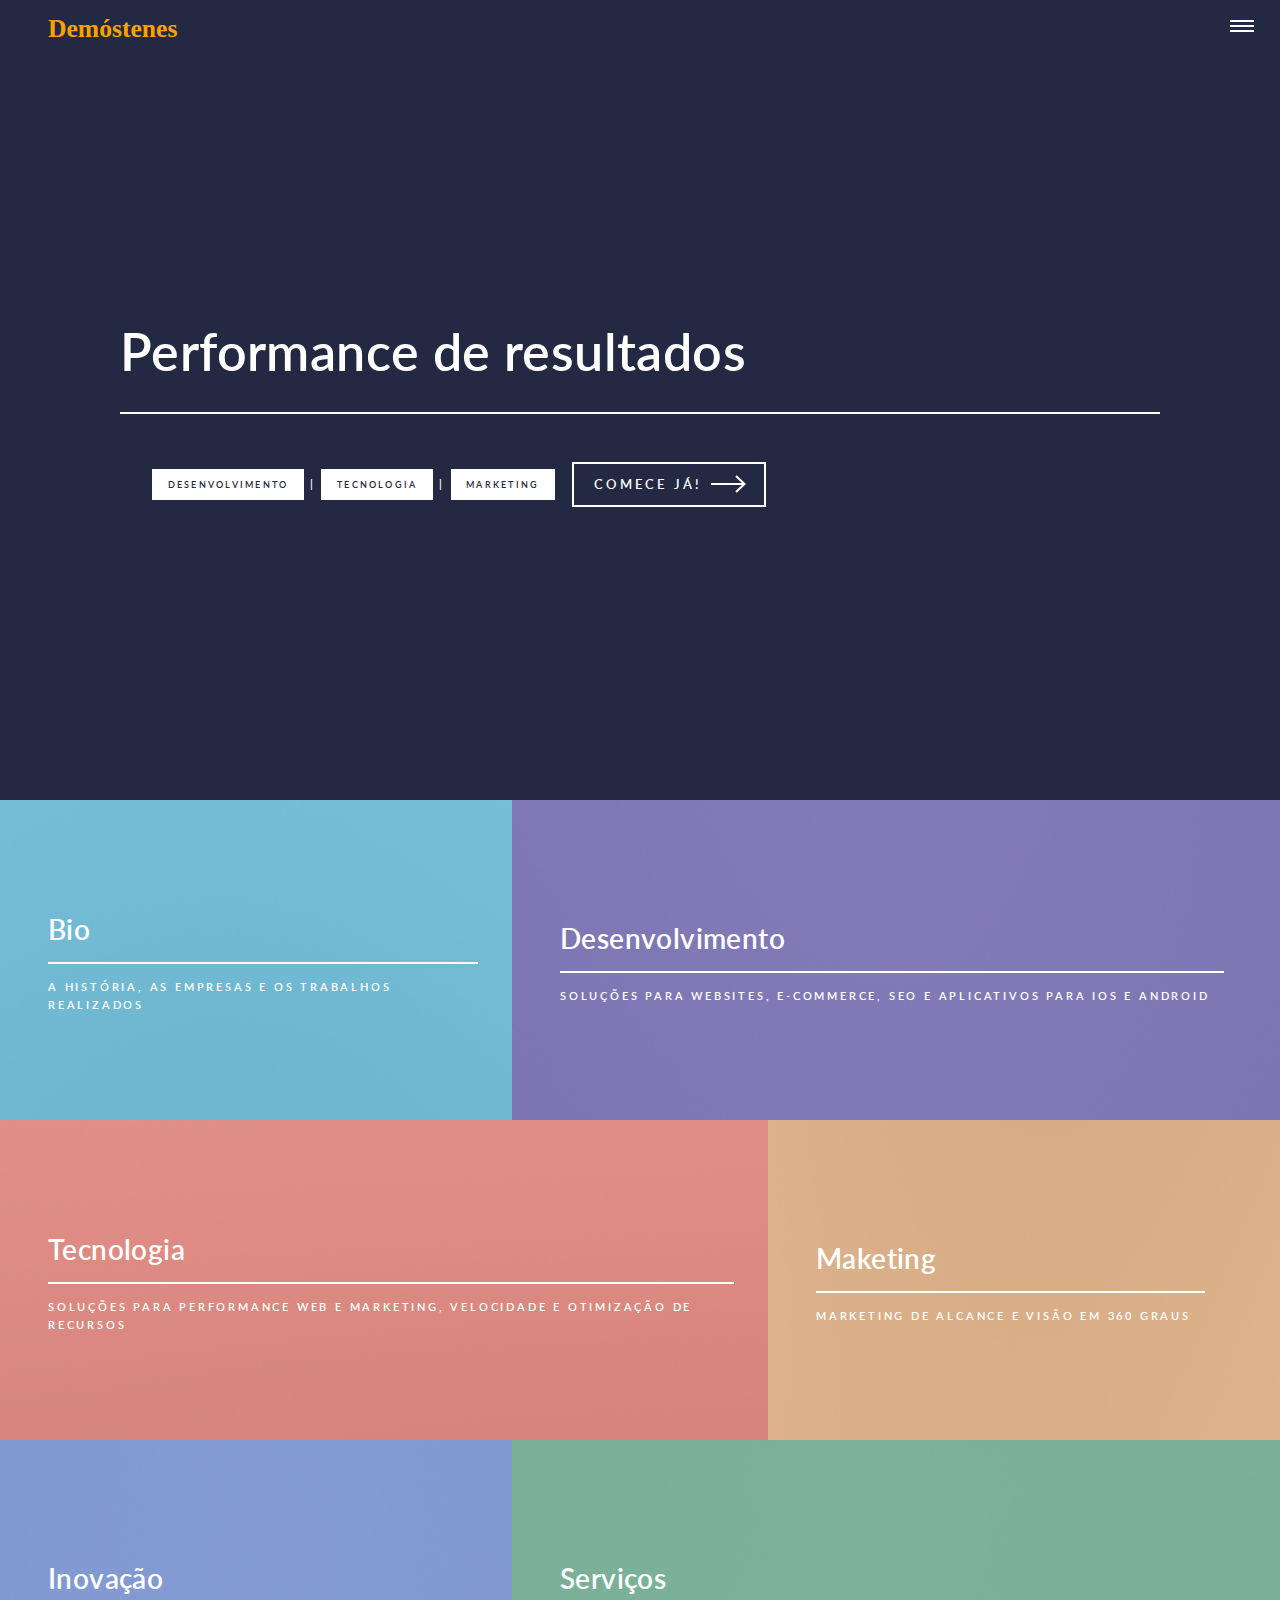
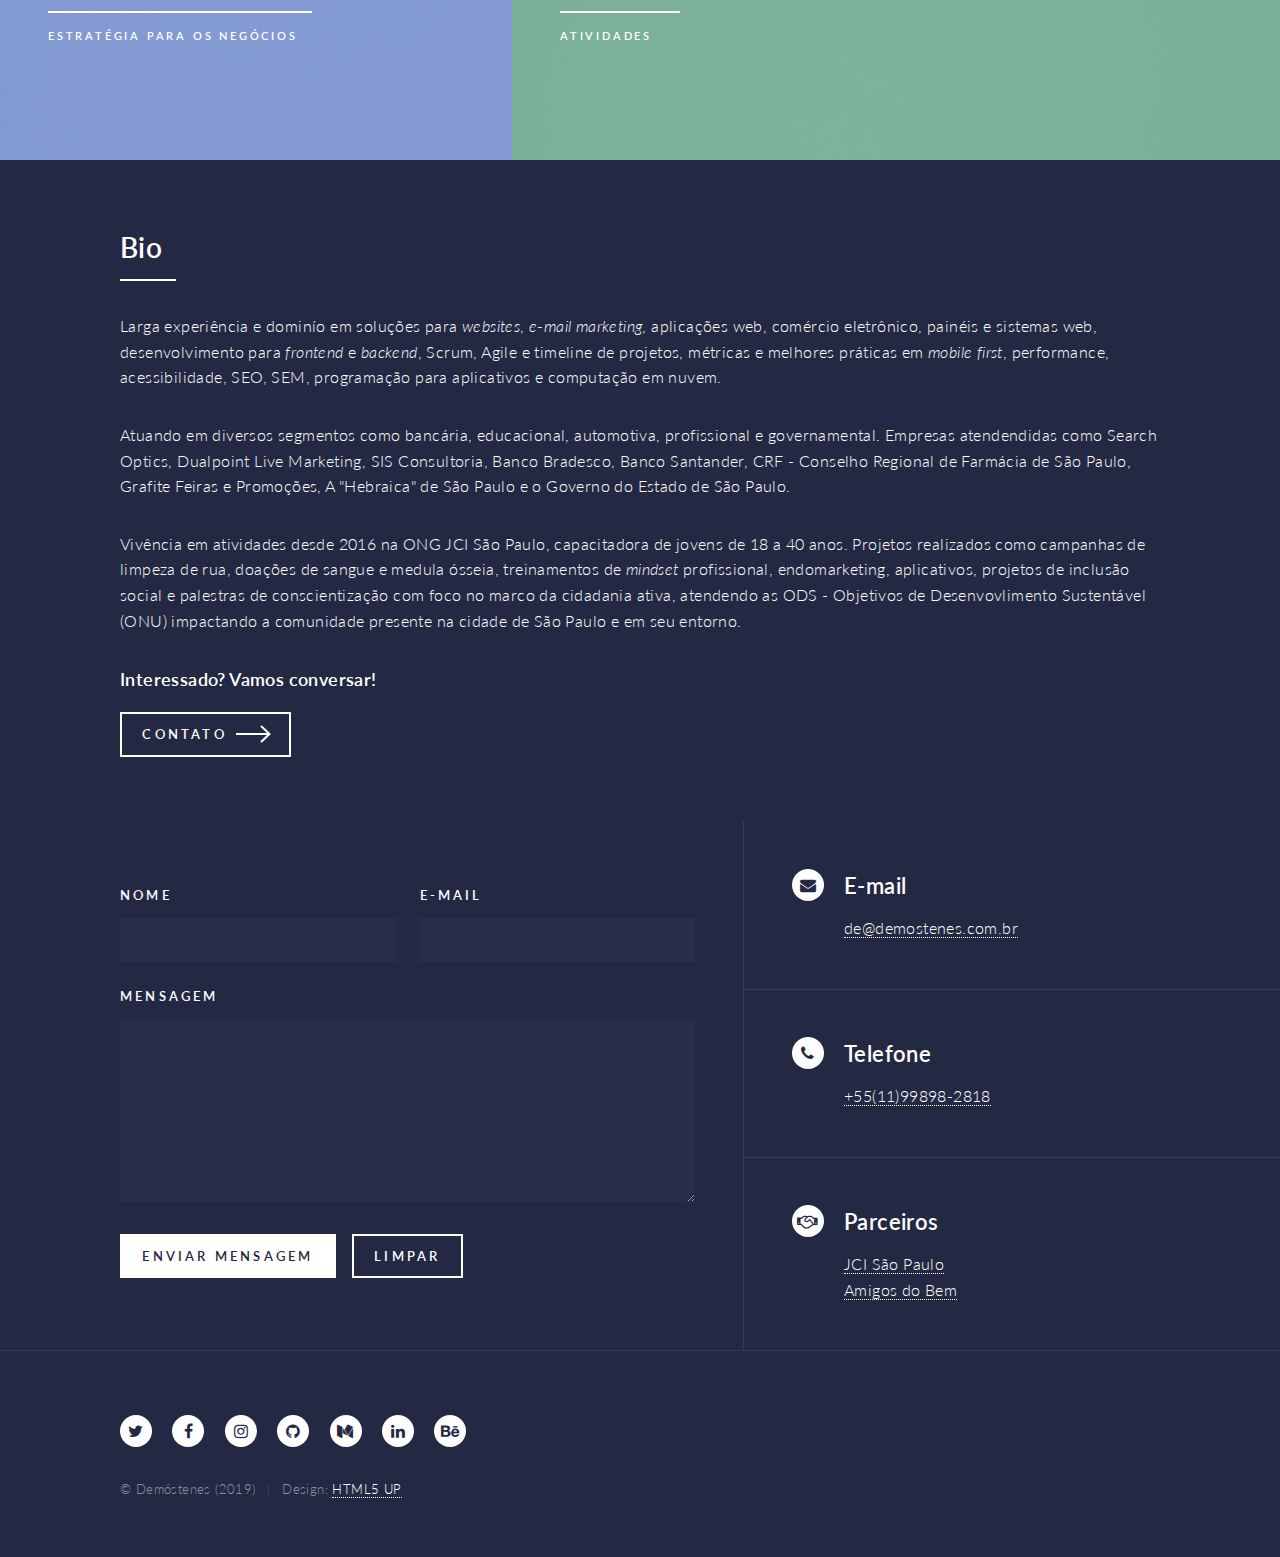
<file: index.html>
<!DOCTYPE HTML>
<!--
	Forty by HTML5 UP
	html5up.net | @ajlkn
	Free for personal and commercial use under the CCA 3.0 license (html5up.net/license)
-->
<html>
	<head>
		<title>Demóstenes - Development, Technology and Marketing</title>
		<meta charset="utf-8" />
		<meta name="viewport" content="width=device-width, initial-scale=1, user-scalable=no" />
		<link rel="stylesheet" href="assets/css/main.css" />
		<link href="https://fonts.googleapis.com/css?family=Homemade+Apple|Lato" rel="stylesheet">
		<link rel="stylesheet" type="text/css" href="assets/css/chartjs/style.css">
		<noscript><link rel="stylesheet" href="assets/css/noscript.css" /></noscript>
	</head>
	<body class="is-preload">

		<!-- Wrapper -->
			<div id="wrapper">

				<!-- Header -->
					<header id="header" class="alt">
						<a href="index.html" class="logo"><strong>Demóstenes</strong></a>
						<nav>
							<a href="#menu"></a>
						</nav>
					</header>

				<!-- Menu -->
					<nav id="menu">
						<span class="start">Demóstenes</span>
						<ul class="links">
							<li><a href="index.html">Início</a></li>
							<li><a href="bio.html">Bio</a></li>
							<li><a href="services.html">Serviços</a></li>
							<li><a href="portfolio.html">Portfólio</a></li>
							<li><a href="dates.html">Dados</a></li>
							<li><a href="marketing.html">Marketing</a></li>
							<li><a href="technology.html">Tecnologia</a></li>
						</ul>
						<ul class="actions stacked">
							<li><a href="#" class="button primary fit">Contato</a></li>
							<!--<li><a href="#" class="button fit">Contato</a></li>-->
						</ul>
					</nav>

				<!-- Banner -->
					<section id="banner" class="major">
						<div class="inner">
							<header class="major">
								<h1>Performance de resultados</h1>
							</header>
							<div class="content">
								<p><a href="#" class="button primary">Desenvolvimento</a> | <a href="#" class="button primary">Tecnologia</a> | <a href="#" class="button primary">Marketing</a></p>
								<ul class="actions">
									<li><a href="#one" class="button next scrolly">Comece já!</a></li>
								</ul>
							</div>
						</div>
					</section>

				<!-- Main -->
					<div id="main">

						<!-- One -->
							<section id="one" class="tiles">
								<article>
									<span class="image">
										<img src="images/pic01.jpg" alt="" />
									</span>
									<header class="major">
										<h3><a href="bio.html" class="link">Bio</a></h3>
										<p>A história, as empresas e os trabalhos realizados</p>
									</header>
								</article>
								<article>
									<span class="image">
										<img src="images/pic02.jpg" alt="" />
									</span>
									<header class="major">
										<h3><a href="landing.html" class="link">Desenvolvimento</a></h3>
										<p>Soluções para websites, e-commerce, SEO e aplicativos para iOS e Android</p>
									</header>
								</article>
								<article>
									<span class="image">
										<img src="images/pic03.jpg" alt="" />
									</span>
									<header class="major">
										<h3><a href="landing.html" class="link">Tecnologia</a></h3>
										<p>Soluções para performance web e marketing, velocidade e otimização de recursos</p>
									</header>
								</article>
								<article>
									<span class="image">
										<img src="images/pic04.jpg" alt="" />
									</span>
									<header class="major">
										<h3><a href="landing.html" class="link">Maketing</a></h3>
										<p>Marketing de alcance e visão em 360 graus</p>
									</header>
								</article>
								<article>
									<span class="image">
										<img src="images/pic05.jpg" alt="" />
									</span>
									<header class="major">
										<h3><a href="landing.html" class="link">Inovação</a></h3>
										<p>Estratégia para os negócios</p>
									</header>
								</article>
								<article>
									<span class="image">
										<img src="images/pic06.jpg" alt="" />
									</span>
									<header class="major">
										<h3><a href="landing.html" class="link">Serviços</a></h3>
										<p>Atividades</p>
									</header>
								</article>
							</section>

						<!-- Two -->
						<section id="two">
							<div class="inner">
								<header class="major">
									<h2 id="bio">Bio</h2>
								</header>
								<p>Larga experiência e dominío em soluções para <em>websites</em>, <em>e-mail marketing</em>, aplicações web, comércio eletrônico, painéis e sistemas web, desenvolvimento para <em>frontend</em> e <em>backend</em>, Scrum, Agile e timeline de projetos, métricas e melhores práticas em <em>mobile first</em>, performance, acessibilidade, SEO, SEM, programação para aplicativos e computação em nuvem.</p>
								<p>Atuando em diversos segmentos como bancária, educacional, automotiva, profissional e governamental. Empresas atendendidas como Search Optics, Dualpoint Live Marketing, SIS Consultoria, Banco Bradesco, Banco Santander, CRF - Conselho Regional de Farmácia de São Paulo, Grafite Feiras e Promoções, A "Hebraica" de São Paulo e o Governo do Estado de São Paulo.</p>
								<p>Vivência em atividades desde 2016 na ONG JCI São Paulo, capacitadora de jovens de 18 a 40 anos. Projetos realizados como campanhas de limpeza de rua, doações de sangue e medula ósseia, treinamentos de <em>mindset</em> profissional, endomarketing, aplicativos, projetos de inclusão social e palestras de conscientização com foco no marco da cidadania ativa, atendendo as ODS - Objetivos de Desenvovlimento Sustentável (ONU) impactando a comunidade presente na cidade de São Paulo e em seu entorno.</p>
								<h4>Interessado? Vamos conversar!</h4>
								<ul class="actions">
									<li><a href="#contato" class="button next">Contato</a></li>
								</ul>
							</div>
						</section>

					</div>

				<!-- Contact -->
					<section id="contact">
						<div class="inner">
							<section>
								<form method="post" action="#">
									<div class="fields">
										<div class="field half">
											<label for="name">Nome</label>
											<input type="text" name="name" id="name" />
										</div>
										<div class="field half">
											<label for="email">E-mail</label>
											<input type="text" name="email" id="email" />
										</div>
										<div class="field">
											<label for="message">Mensagem</label>
											<textarea name="message" id="message" rows="6"></textarea>
										</div>
									</div>
									<ul class="actions">
										<li><input type="submit" value="Enviar Mensagem" class="primary" /></li>
										<li><input type="reset" value="Limpar" /></li>
									</ul>
								</form>
							</section>
							<section class="split">
								<section>
									<div class="contact-method">
										<span class="icon alt fa-envelope"></span>
										<h3>E-mail</h3>
										<a href="#">de@demostenes.com.br</a>
									</div>
								</section>
								<section>
									<div class="contact-method">
										<span class="icon alt fa-phone"></span>
										<h3>Telefone</h3>
										<span><a href="https://api.whatsapp.com/send?1=pt_BR&phone=5511998982818" target="_blank">+55(11)99898-2818</a></span>
									</div>
								</section>
								<section>
									<div class="contact-method">
										<span class="icon alt fa-handshake-o"></span>
										<h3>Parceiros</h3>
										<span>
											<a href="http://www.jcisp.org.br/">JCI São Paulo</a><br />
											<a href="http://www.amigosdobem.org.br">Amigos do Bem</a><br />
										</span>
									</div>
								</section>
							</section>
						</div>
					</section>

				<!-- Footer -->
					<footer id="footer">
						<div class="inner">
							<ul class="icons">
								<li><a href="http://twitter.com/demostenesbr" class="icon alt fa-twitter" target="_blank"><span class="label">Twitter</span></a></li>
								<li><a href="http://fb.com/demostenesbr" class="icon alt fa-facebook" target="_blank"><span class="label">Facebook</span></a></li>
								<li><a href="http://instagram.com/demostenesbr" class="icon alt fa-instagram" target="_blank"><span class="label">Instagram</span></a></li>
								<li><a href="http://github.com/demostenesbr" class="icon alt fa-github" target="_blank"><span class="label">GitHub</span></a></li>
								<li><a href="https://medium.com/@demostenesbr" class="icon alt fa-medium" target="_blank"><span class="label">Medium</span></a></li>
								<li><a href="http://linkedin.com/in/demostenes" class="icon alt fa-linkedin" target="_blank"><span class="label">LinkedIn</span></a></li>
								<li><a href="http://behance.com/demostenes" class="icon alt fa fa-behance" target="_blank"><span class="label">Behance</span></a></li>
							</ul>
							<ul class="copyright">
								<li>&copy; Demóstenes (2019)</li><li>Design: <a href="https://html5up.net">HTML5 UP</a></li>
							</ul>
						</div>
					</footer>

			</div>

		<!-- Scripts -->
			<script src="assets/js/jquery.min.js"></script>
			<script src="assets/js/jquery.scrolly.min.js"></script>
			<script src="assets/js/jquery.scrollex.min.js"></script>
			<script src="assets/js/browser.min.js"></script>
			<script src="assets/js/breakpoints.min.js"></script>
			<script src="assets/js/util.js"></script>
			<script src="assets/js/main.js"></script>
			<script src="assets/js/chartjs/samples.js"></script>
			<script src="assets/js/chartjs/utils.js"></script>
		
			<!-- Global site tag (gtag.js) - Google Analytics -->
			<script async src="https://www.googletagmanager.com/gtag/js?id=UA-2995110-4"></script>
			<script>
			window.dataLayer = window.dataLayer || [];
			function gtag(){dataLayer.push(arguments);}
			gtag('js', new Date());

			gtag('config', 'UA-2995110-4');
			</script>

	</body>
</html>
</file>
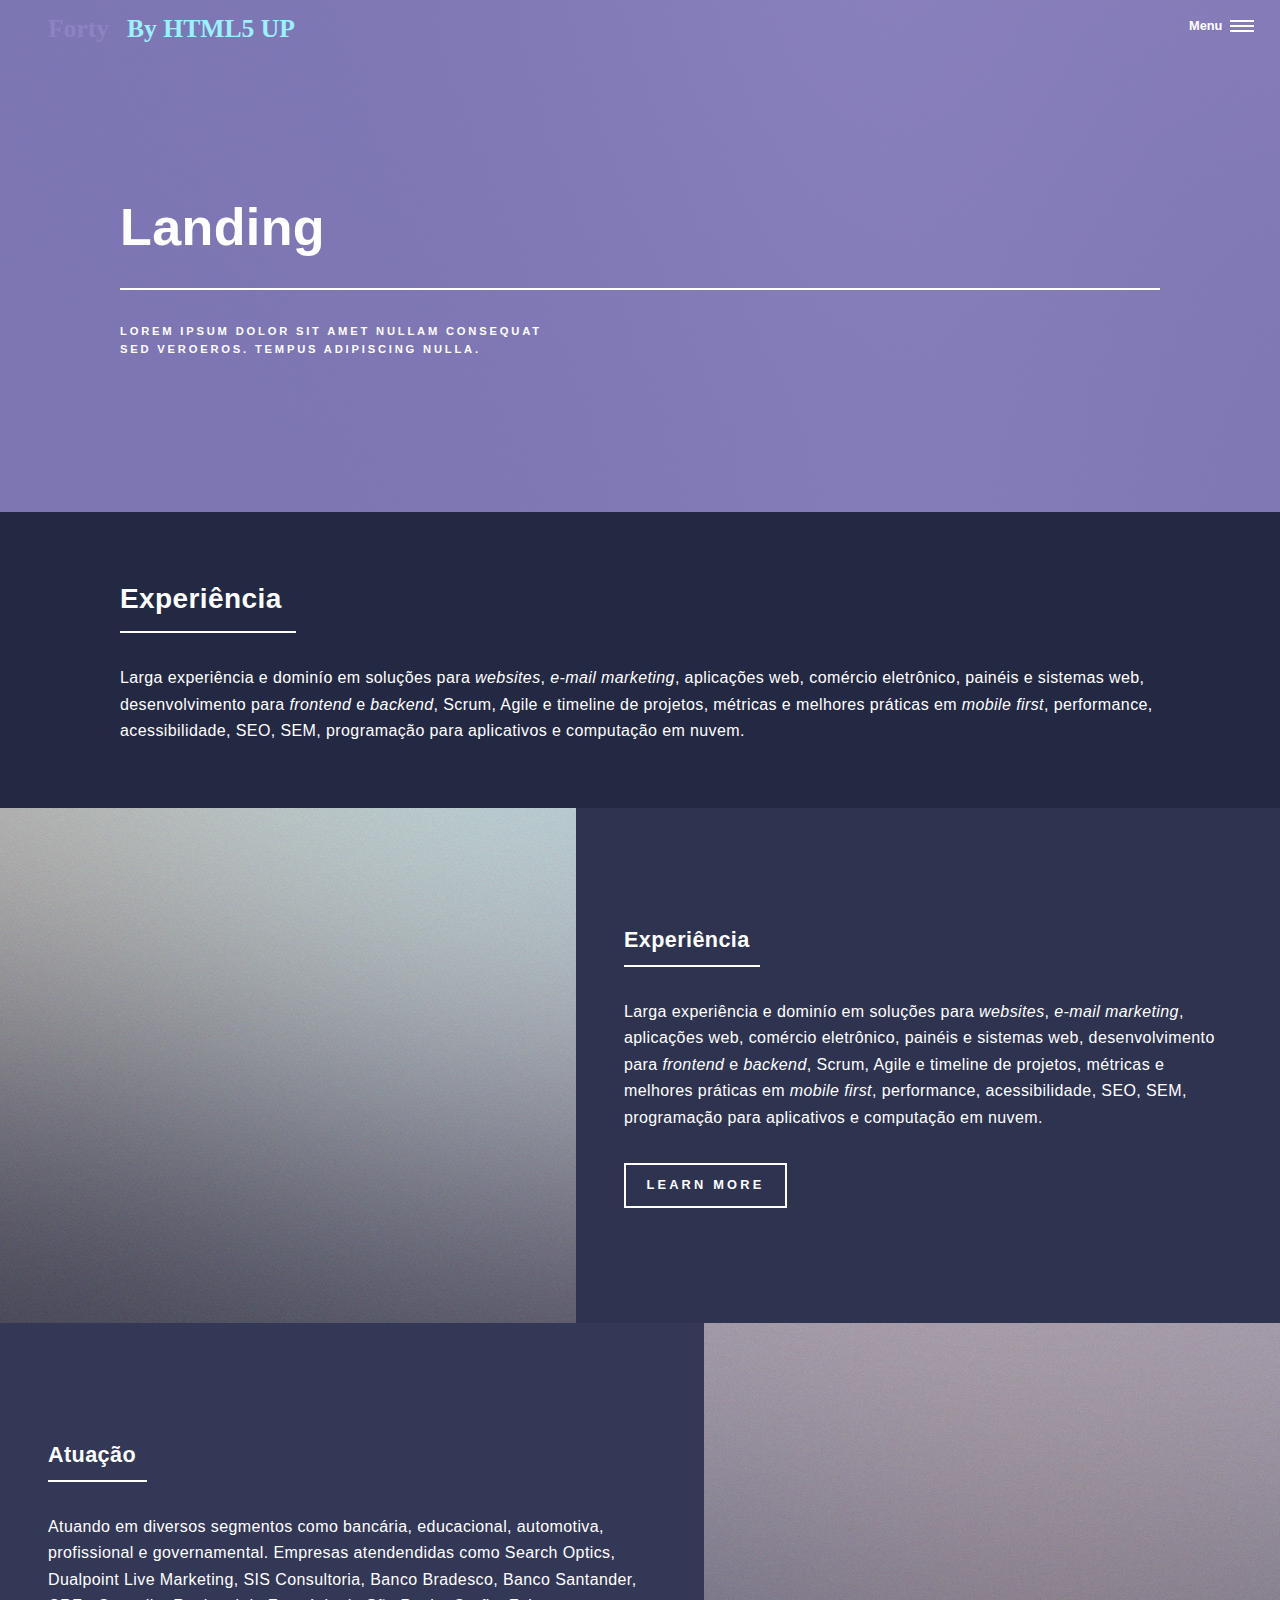
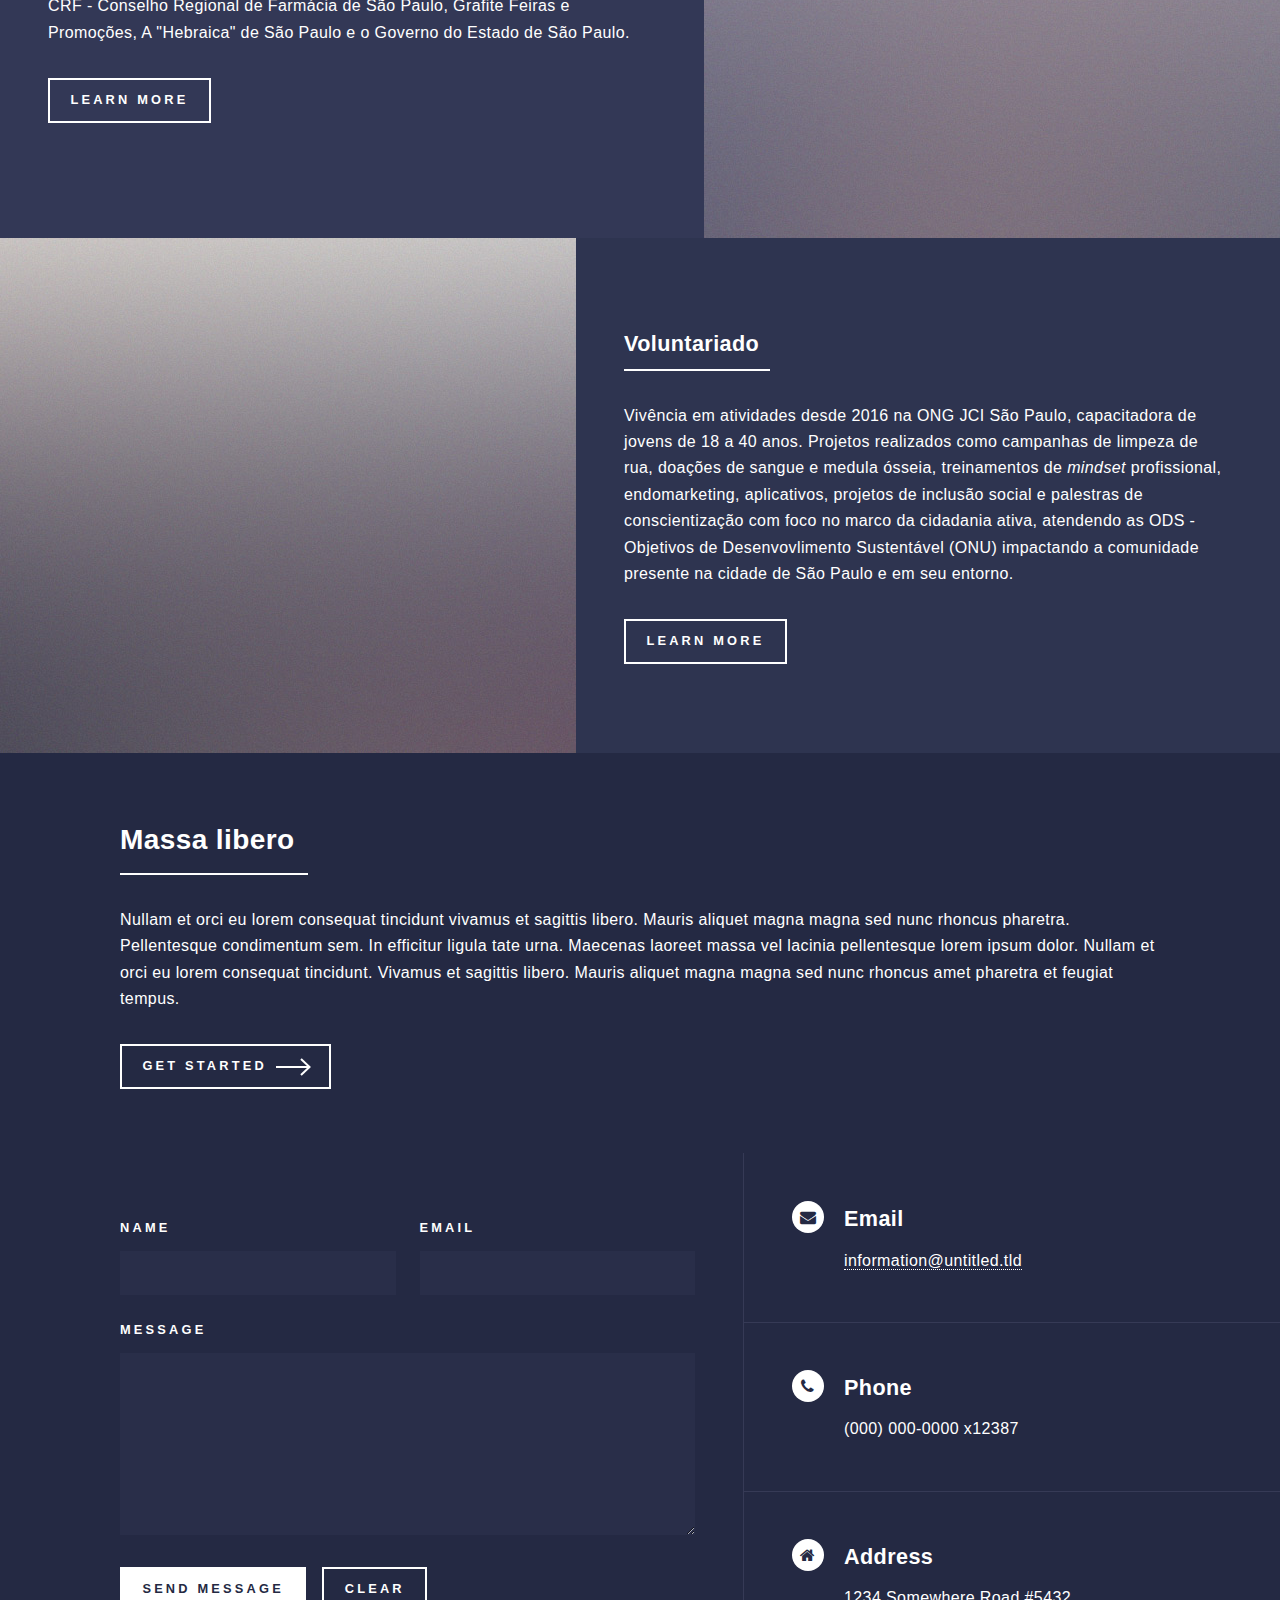
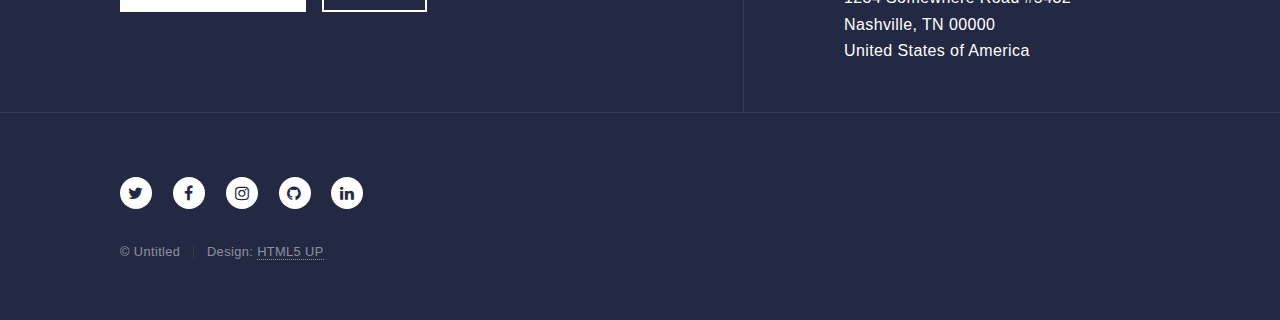
<file: bio.html>
<!DOCTYPE HTML>
<!--
	Forty by HTML5 UP
	html5up.net | @ajlkn
	Free for personal and commercial use under the CCA 3.0 license (html5up.net/license)
-->
<html>
	<head>
		<title>Landing - Forty by HTML5 UP</title>
		<meta charset="utf-8" />
		<meta name="viewport" content="width=device-width, initial-scale=1, user-scalable=no" />
		<link rel="stylesheet" href="assets/css/main.css" />
		<noscript><link rel="stylesheet" href="assets/css/noscript.css" /></noscript>
	</head>
	<body class="is-preload">

		<!-- Wrapper -->
			<div id="wrapper">

				<!-- Header -->
				<!-- Note: The "styleN" class below should match that of the banner element. -->
					<header id="header" class="alt style2">
						<a href="index.html" class="logo"><strong>Forty</strong> <span>by HTML5 UP</span></a>
						<nav>
							<a href="#menu">Menu</a>
						</nav>
					</header>

				<!-- Menu -->
					<nav id="menu">
						<ul class="links">
							<li><a href="index.html">Home</a></li>
							<li><a href="landing.html">Landing</a></li>
							<li><a href="generic.html">Generic</a></li>
							<li><a href="elements.html">Elements</a></li>
						</ul>
						<ul class="actions stacked">
							<li><a href="#" class="button primary fit">Get Started</a></li>
							<li><a href="#" class="button fit">Log In</a></li>
						</ul>
					</nav>

				<!-- Banner -->
				<!-- Note: The "styleN" class below should match that of the header element. -->
					<section id="banner" class="style2">
						<div class="inner">
							<span class="image">
								<img src="images/pic07.jpg" alt="" />
							</span>
							<header class="major">
								<h1>Landing</h1>
							</header>
							<div class="content">
								<p>Lorem ipsum dolor sit amet nullam consequat<br />
								sed veroeros. tempus adipiscing nulla.</p>
							</div>
						</div>
					</section>

				<!-- Main -->
					<div id="main">

						<!-- One -->
							<section id="one">
								<div class="inner">
									<header class="major">
										<h2>Experiência</h2>
									</header>
									<p>Larga experiência e dominío em soluções para <em>websites</em>, <em>e-mail marketing</em>, aplicações web, comércio eletrônico, painéis e sistemas web, desenvolvimento para <em>frontend</em> e <em>backend</em>, Scrum, Agile e timeline de projetos, métricas e melhores práticas em <em>mobile first</em>, performance, acessibilidade, SEO, SEM, programação para aplicativos e computação em nuvem.</p>
								</div>
							</section>

						<!-- Two -->
							<section id="two" class="spotlights">
								<section>
									<a href="generic.html" class="image">
										<img src="images/pic08.jpg" alt="" data-position="center center" />
									</a>
									<div class="content">
										<div class="inner">
											<header class="major">
												<h3>Experiência</h3>
											</header>
												<p>Larga experiência e dominío em soluções para <em>websites</em>, <em>e-mail marketing</em>, aplicações web, comércio eletrônico, painéis e sistemas web, desenvolvimento para <em>frontend</em> e <em>backend</em>, Scrum, Agile e timeline de projetos, métricas e melhores práticas em <em>mobile first</em>, performance, acessibilidade, SEO, SEM, programação para aplicativos e computação em nuvem.</p>
											<ul class="actions">
												<li><a href="generic.html" class="button">Learn more</a></li>
											</ul>
										</div>
									</div>
								</section>
								<section>
									<a href="generic.html" class="image">
										<img src="images/pic09.jpg" alt="" data-position="top center" />
									</a>
									<div class="content">
										<div class="inner">
											<header class="major">
												<h3>Atuação</h3>
											</header>
											<p>Atuando em diversos segmentos como bancária, educacional, automotiva, profissional e governamental. Empresas atendendidas como Search Optics, Dualpoint Live Marketing, SIS Consultoria, Banco Bradesco, Banco Santander, CRF - Conselho Regional de Farmácia de São Paulo, Grafite Feiras e Promoções, A "Hebraica" de São Paulo e o Governo do Estado de São Paulo.</p>
											<ul class="actions">
												<li><a href="generic.html" class="button">Learn more</a></li>
											</ul>
										</div>
									</div>
								</section>
								<section>
									<a href="generic.html" class="image">
										<img src="images/pic10.jpg" alt="" data-position="25% 25%" />
									</a>
									<div class="content">
										<div class="inner">
											<header class="major">
												<h3>Voluntariado</h3>
											</header>
												<p>Vivência em atividades desde 2016 na ONG JCI São Paulo, capacitadora de jovens de 18 a 40 anos. Projetos realizados como campanhas de limpeza de rua, doações de sangue e medula ósseia, treinamentos de <em>mindset</em> profissional, endomarketing, aplicativos, projetos de inclusão social e palestras de conscientização com foco no marco da cidadania ativa, atendendo as ODS - Objetivos de Desenvovlimento Sustentável (ONU) impactando a comunidade presente na cidade de São Paulo e em seu entorno.</p><ul class="actions">
												<li><a href="generic.html" class="button">Learn more</a></li>
											</ul>
										</div>
									</div>
								</section>
							</section>

						<!-- Three -->
							<section id="three">
								<div class="inner">
									<header class="major">
										<h2>Massa libero</h2>
									</header>
									<p>Nullam et orci eu lorem consequat tincidunt vivamus et sagittis libero. Mauris aliquet magna magna sed nunc rhoncus pharetra. Pellentesque condimentum sem. In efficitur ligula tate urna. Maecenas laoreet massa vel lacinia pellentesque lorem ipsum dolor. Nullam et orci eu lorem consequat tincidunt. Vivamus et sagittis libero. Mauris aliquet magna magna sed nunc rhoncus amet pharetra et feugiat tempus.</p>
									<ul class="actions">
										<li><a href="generic.html" class="button next">Get Started</a></li>
									</ul>
								</div>
							</section>

					</div>

				<!-- Contact -->
					<section id="contact">
						<div class="inner">
							<section>
								<form method="post" action="#">
									<div class="fields">
										<div class="field half">
											<label for="name">Name</label>
											<input type="text" name="name" id="name" />
										</div>
										<div class="field half">
											<label for="email">Email</label>
											<input type="text" name="email" id="email" />
										</div>
										<div class="field">
											<label for="message">Message</label>
											<textarea name="message" id="message" rows="6"></textarea>
										</div>
									</div>
									<ul class="actions">
										<li><input type="submit" value="Send Message" class="primary" /></li>
										<li><input type="reset" value="Clear" /></li>
									</ul>
								</form>
							</section>
							<section class="split">
								<section>
									<div class="contact-method">
										<span class="icon alt fa-envelope"></span>
										<h3>Email</h3>
										<a href="#">information@untitled.tld</a>
									</div>
								</section>
								<section>
									<div class="contact-method">
										<span class="icon alt fa-phone"></span>
										<h3>Phone</h3>
										<span>(000) 000-0000 x12387</span>
									</div>
								</section>
								<section>
									<div class="contact-method">
										<span class="icon alt fa-home"></span>
										<h3>Address</h3>
										<span>1234 Somewhere Road #5432<br />
										Nashville, TN 00000<br />
										United States of America</span>
									</div>
								</section>
							</section>
						</div>
					</section>

				<!-- Footer -->
					<footer id="footer">
						<div class="inner">
							<ul class="icons">
								<li><a href="#" class="icon alt fa-twitter"><span class="label">Twitter</span></a></li>
								<li><a href="#" class="icon alt fa-facebook"><span class="label">Facebook</span></a></li>
								<li><a href="#" class="icon alt fa-instagram"><span class="label">Instagram</span></a></li>
								<li><a href="#" class="icon alt fa-github"><span class="label">GitHub</span></a></li>
								<li><a href="#" class="icon alt fa-linkedin"><span class="label">LinkedIn</span></a></li>
							</ul>
							<ul class="copyright">
								<li>&copy; Untitled</li><li>Design: <a href="https://html5up.net">HTML5 UP</a></li>
							</ul>
						</div>
					</footer>

			</div>

		<!-- Scripts -->
			<script src="assets/js/jquery.min.js"></script>
			<script src="assets/js/jquery.scrolly.min.js"></script>
			<script src="assets/js/jquery.scrollex.min.js"></script>
			<script src="assets/js/browser.min.js"></script>
			<script src="assets/js/breakpoints.min.js"></script>
			<script src="assets/js/util.js"></script>
			<script src="assets/js/main.js"></script>

	</body>
</html>
</file>
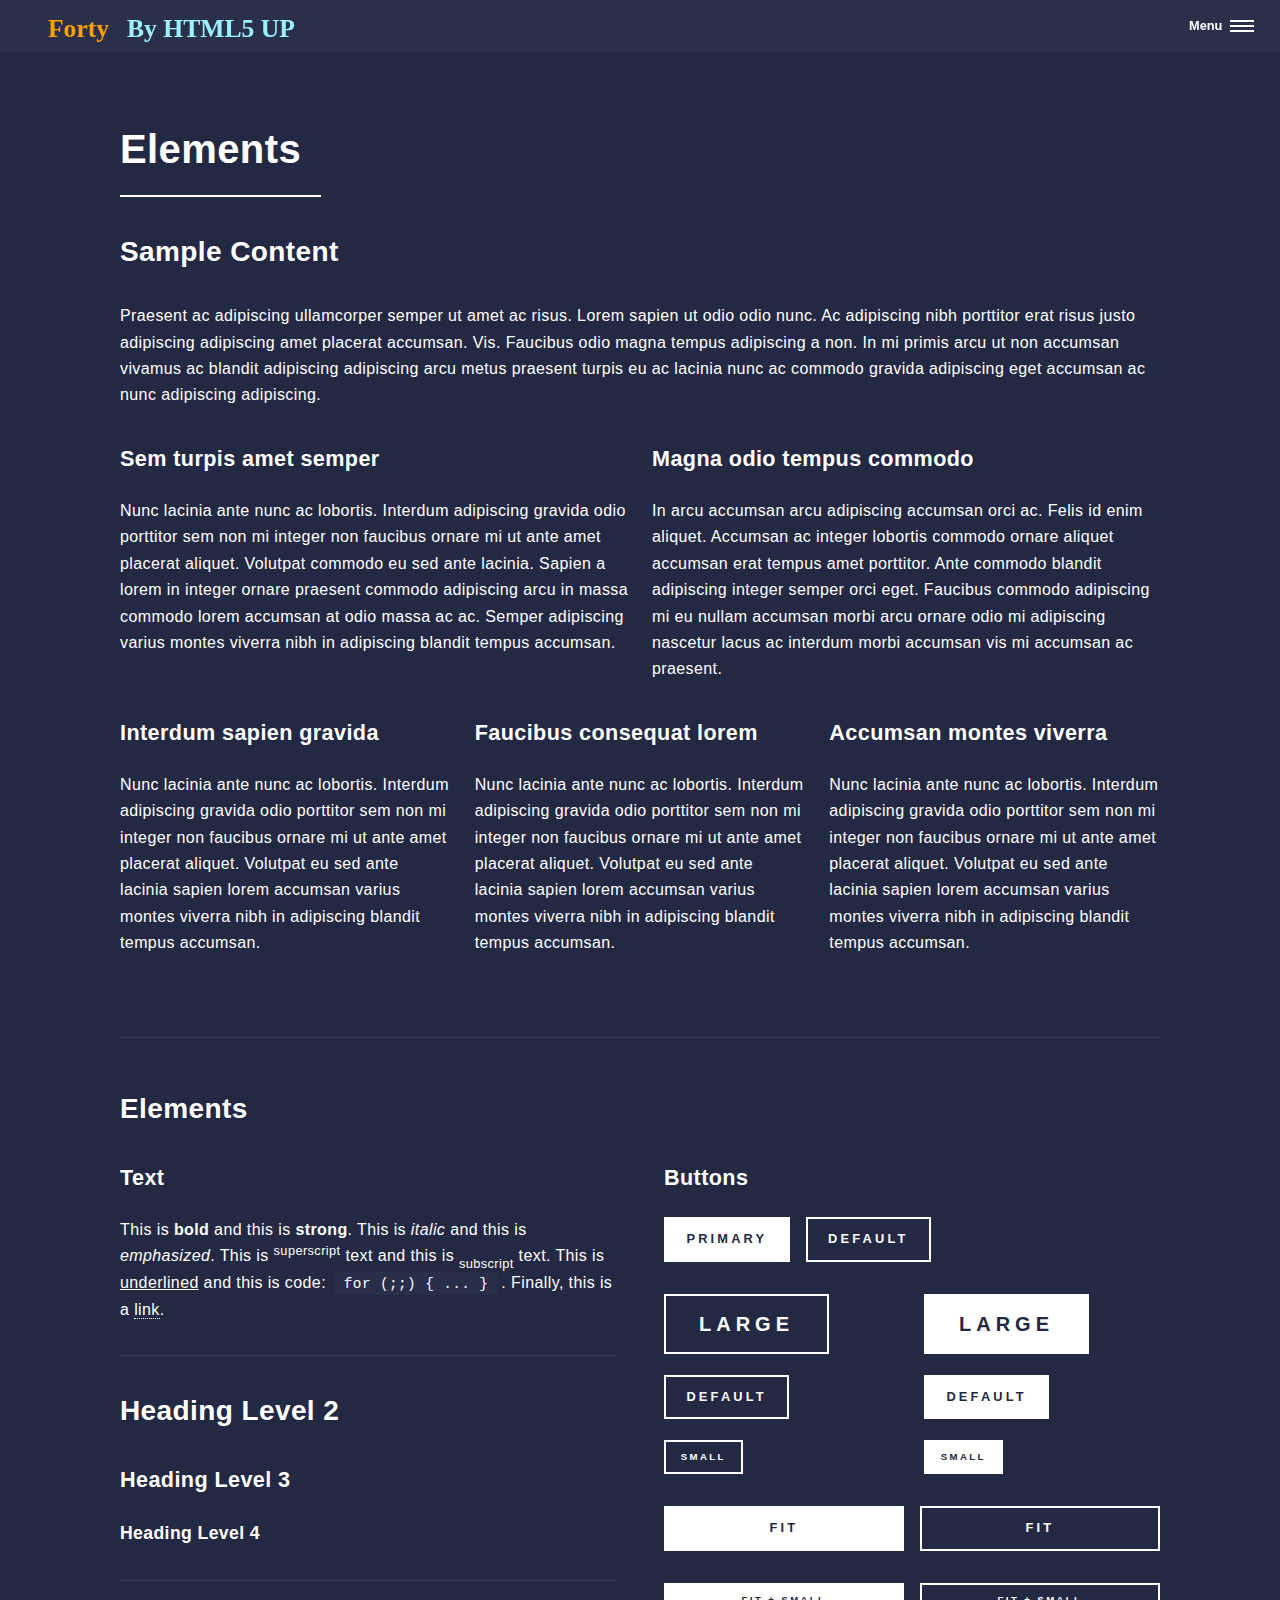
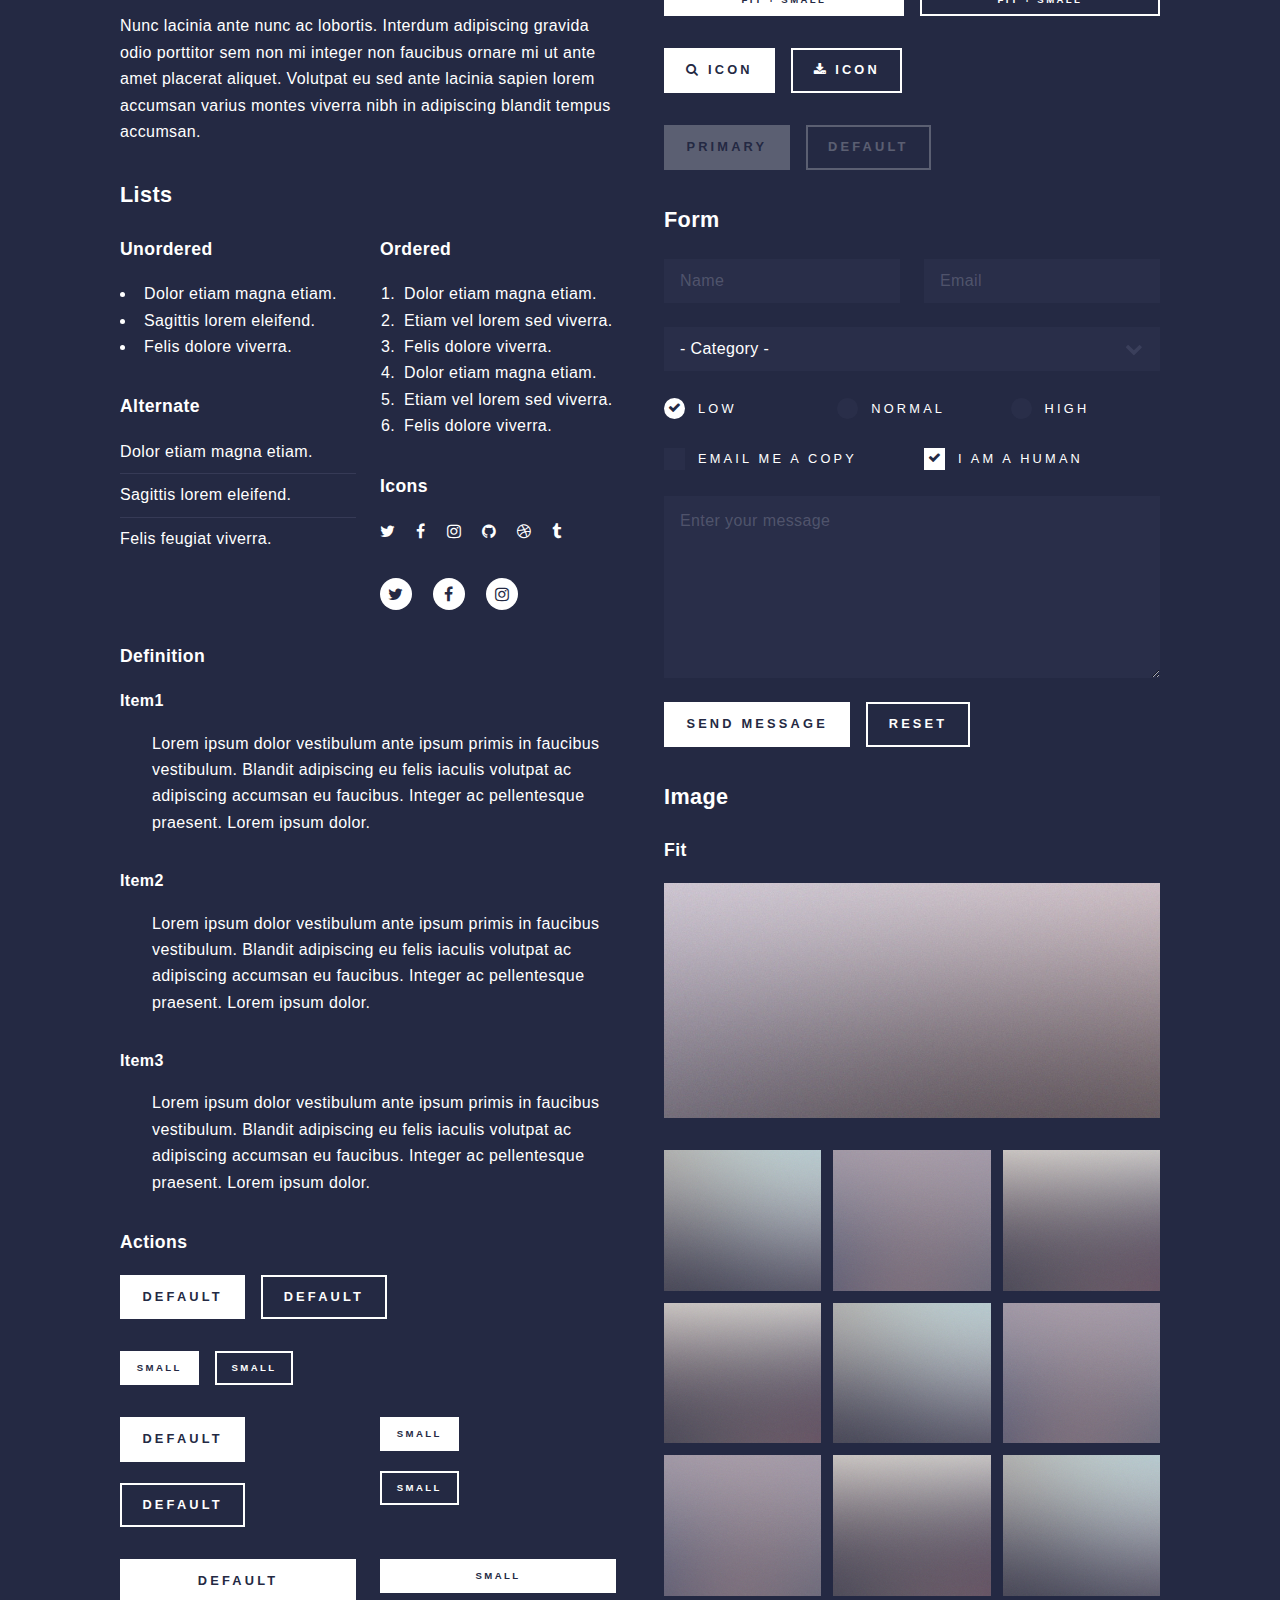
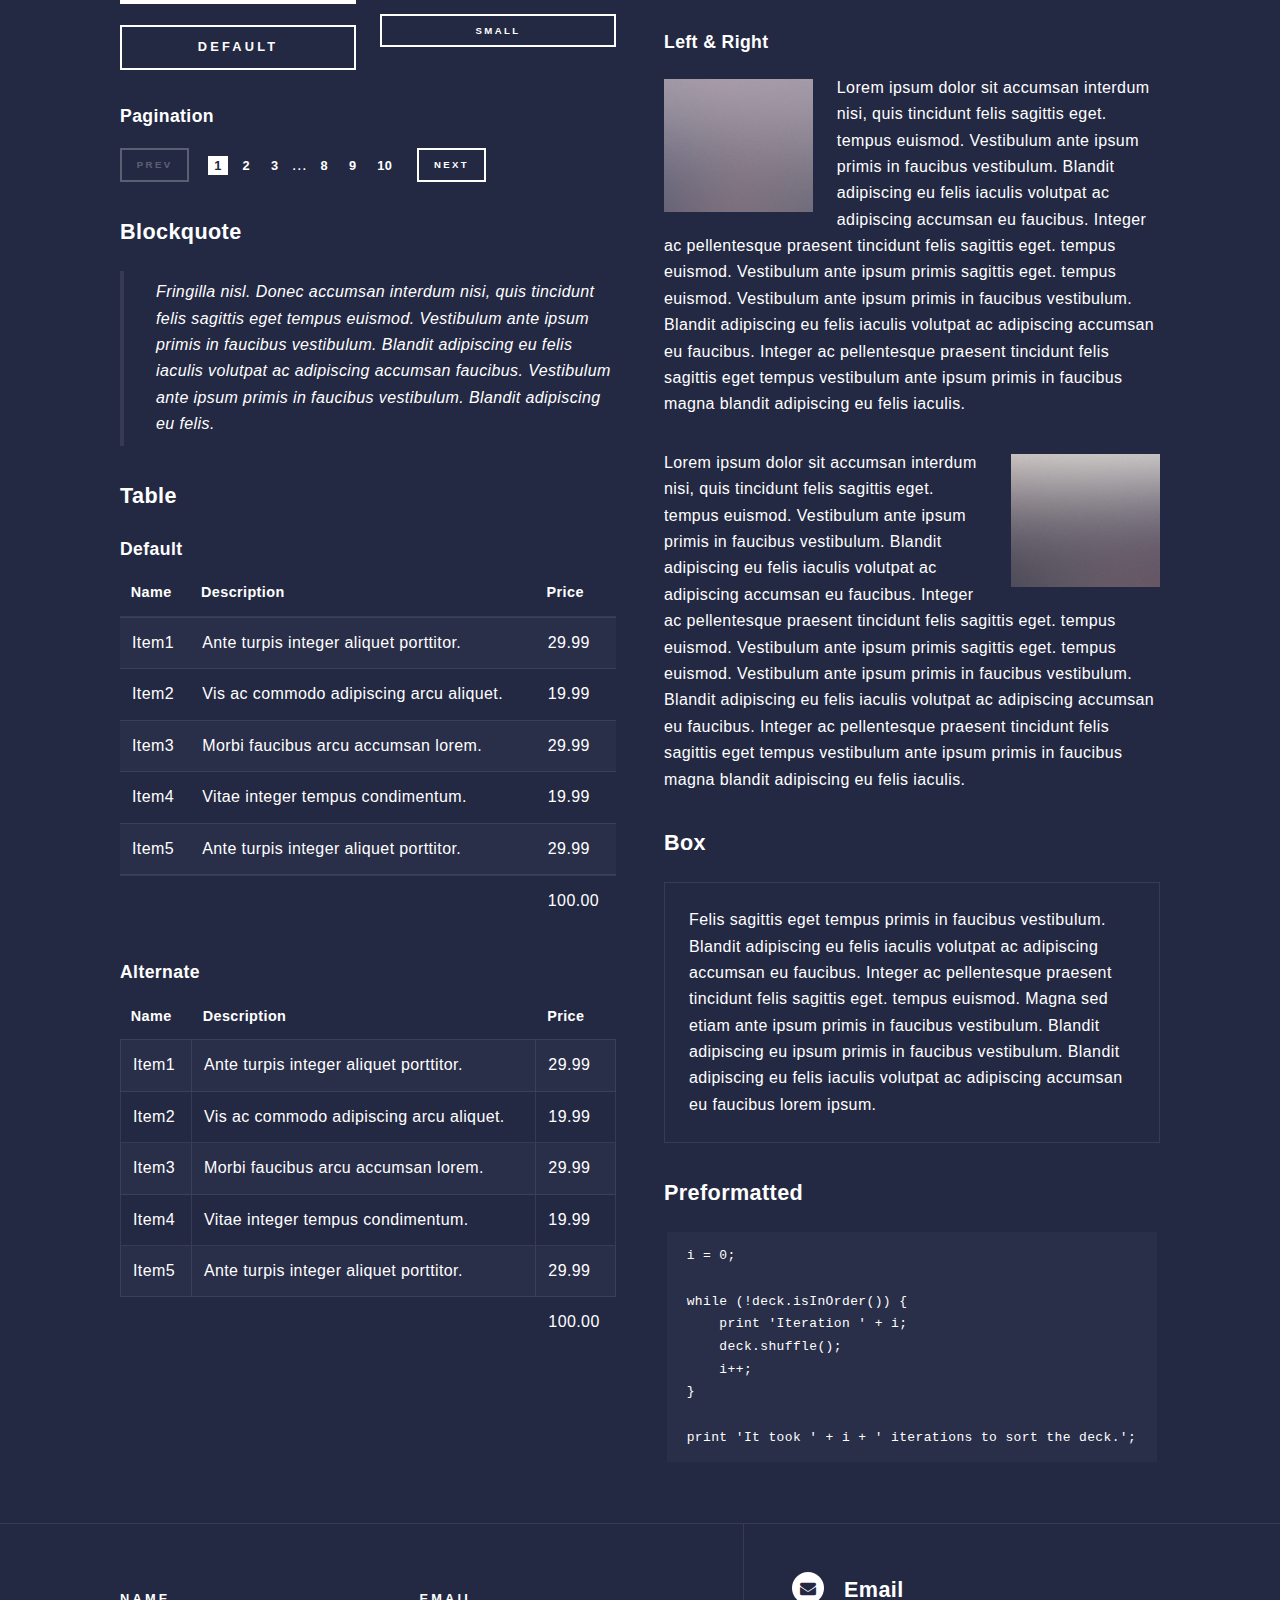
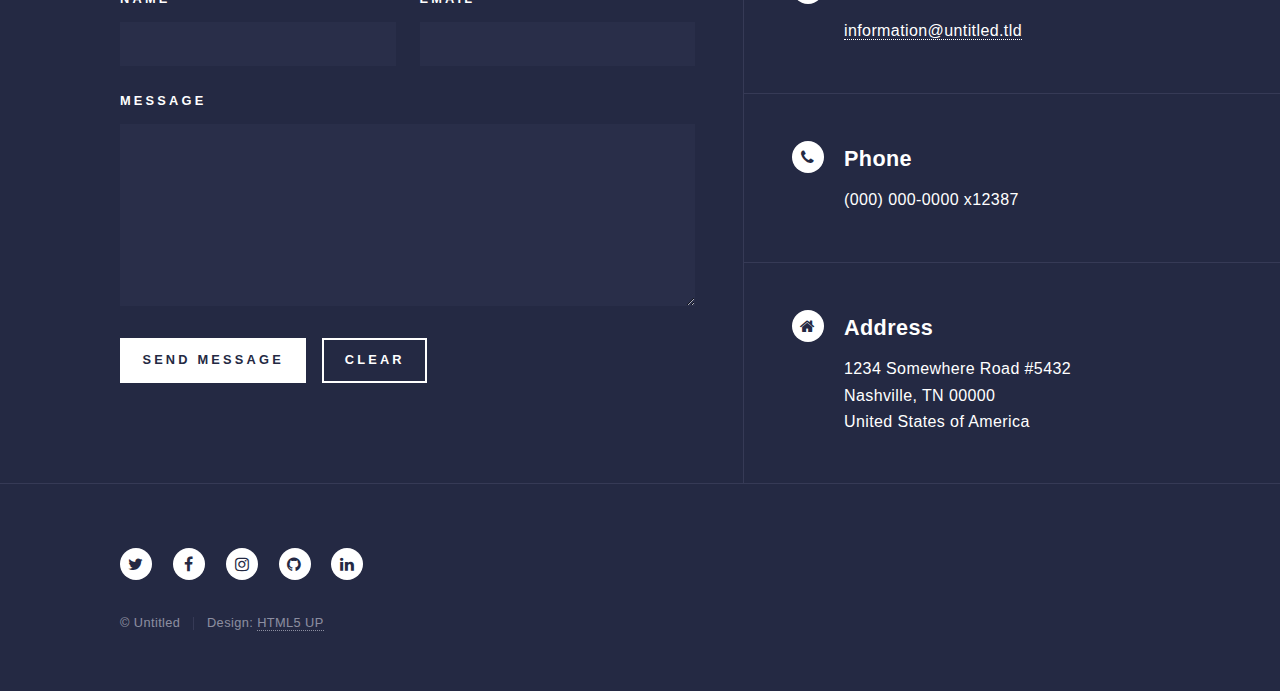
<file: dates.html>
<!DOCTYPE HTML>
<!--
	Forty by HTML5 UP
	html5up.net | @ajlkn
	Free for personal and commercial use under the CCA 3.0 license (html5up.net/license)
-->
<html>
	<head>
		<title>Elements - Forty by HTML5 UP</title>
		<meta charset="utf-8" />
		<meta name="viewport" content="width=device-width, initial-scale=1, user-scalable=no" />
		<link rel="stylesheet" href="assets/css/main.css" />
		<noscript><link rel="stylesheet" href="assets/css/noscript.css" /></noscript>
	</head>
	<body class="is-preload">

		<!-- Wrapper -->
			<div id="wrapper">

				<!-- Header -->
					<header id="header">
						<a href="index.html" class="logo"><strong>Forty</strong> <span>by HTML5 UP</span></a>
						<nav>
							<a href="#menu">Menu</a>
						</nav>
					</header>

				<!-- Menu -->
					<nav id="menu">
						<ul class="links">
							<li><a href="index.html">Home</a></li>
							<li><a href="landing.html">Landing</a></li>
							<li><a href="generic.html">Generic</a></li>
							<li><a href="elements.html">Elements</a></li>
						</ul>
						<ul class="actions stacked">
							<li><a href="#" class="button primary fit">Get Started</a></li>
							<li><a href="#" class="button fit">Log In</a></li>
						</ul>
					</nav>

				<!-- Main -->
					<div id="main" class="alt">

						<!-- One -->
							<section id="one">
								<div class="inner">
									<header class="major">
										<h1>Elements</h1>
									</header>

									<!-- Content -->
										<h2 id="content">Sample Content</h2>
										<p>Praesent ac adipiscing ullamcorper semper ut amet ac risus. Lorem sapien ut odio odio nunc. Ac adipiscing nibh porttitor erat risus justo adipiscing adipiscing amet placerat accumsan. Vis. Faucibus odio magna tempus adipiscing a non. In mi primis arcu ut non accumsan vivamus ac blandit adipiscing adipiscing arcu metus praesent turpis eu ac lacinia nunc ac commodo gravida adipiscing eget accumsan ac nunc adipiscing adipiscing.</p>
										<div class="row">
											<div class="col-6 col-12-small">
												<h3>Sem turpis amet semper</h3>
												<p>Nunc lacinia ante nunc ac lobortis. Interdum adipiscing gravida odio porttitor sem non mi integer non faucibus ornare mi ut ante amet placerat aliquet. Volutpat commodo eu sed ante lacinia. Sapien a lorem in integer ornare praesent commodo adipiscing arcu in massa commodo lorem accumsan at odio massa ac ac. Semper adipiscing varius montes viverra nibh in adipiscing blandit tempus accumsan.</p>
											</div>
											<div class="col-6 col-12-small">
												<h3>Magna odio tempus commodo</h3>
												<p>In arcu accumsan arcu adipiscing accumsan orci ac. Felis id enim aliquet. Accumsan ac integer lobortis commodo ornare aliquet accumsan erat tempus amet porttitor. Ante commodo blandit adipiscing integer semper orci eget. Faucibus commodo adipiscing mi eu nullam accumsan morbi arcu ornare odio mi adipiscing nascetur lacus ac interdum morbi accumsan vis mi accumsan ac praesent.</p>
											</div>
											<!-- Break -->
											<div class="col-4 col-12-medium">
												<h3>Interdum sapien gravida</h3>
												<p>Nunc lacinia ante nunc ac lobortis. Interdum adipiscing gravida odio porttitor sem non mi integer non faucibus ornare mi ut ante amet placerat aliquet. Volutpat eu sed ante lacinia sapien lorem accumsan varius montes viverra nibh in adipiscing blandit tempus accumsan.</p>
											</div>
											<div class="col-4 col-12-medium">
												<h3>Faucibus consequat lorem</h3>
												<p>Nunc lacinia ante nunc ac lobortis. Interdum adipiscing gravida odio porttitor sem non mi integer non faucibus ornare mi ut ante amet placerat aliquet. Volutpat eu sed ante lacinia sapien lorem accumsan varius montes viverra nibh in adipiscing blandit tempus accumsan.</p>
											</div>
											<div class="col-4 col-12-medium">
												<h3>Accumsan montes viverra</h3>
												<p>Nunc lacinia ante nunc ac lobortis. Interdum adipiscing gravida odio porttitor sem non mi integer non faucibus ornare mi ut ante amet placerat aliquet. Volutpat eu sed ante lacinia sapien lorem accumsan varius montes viverra nibh in adipiscing blandit tempus accumsan.</p>
											</div>
										</div>

									<hr class="major" />

									<!-- Elements -->
										<h2 id="elements">Elements</h2>
										<div class="row gtr-200">
											<div class="col-6 col-12-medium">

												<!-- Text stuff -->
													<h3>Text</h3>
													<p>This is <b>bold</b> and this is <strong>strong</strong>. This is <i>italic</i> and this is <em>emphasized</em>.
													This is <sup>superscript</sup> text and this is <sub>subscript</sub> text.
													This is <u>underlined</u> and this is code: <code>for (;;) { ... }</code>.
													Finally, this is a <a href="#">link</a>.</p>
													<hr />
													<h2>Heading Level 2</h2>
													<h3>Heading Level 3</h3>
													<h4>Heading Level 4</h4>
													<hr />
													<p>Nunc lacinia ante nunc ac lobortis. Interdum adipiscing gravida odio porttitor sem non mi integer non faucibus ornare mi ut ante amet placerat aliquet. Volutpat eu sed ante lacinia sapien lorem accumsan varius montes viverra nibh in adipiscing blandit tempus accumsan.</p>

												<!-- Lists -->
													<h3>Lists</h3>
													<div class="row">
														<div class="col-6 col-12-small">

															<h4>Unordered</h4>
															<ul>
																<li>Dolor etiam magna etiam.</li>
																<li>Sagittis lorem eleifend.</li>
																<li>Felis dolore viverra.</li>
															</ul>

															<h4>Alternate</h4>
															<ul class="alt">
																<li>Dolor etiam magna etiam.</li>
																<li>Sagittis lorem eleifend.</li>
																<li>Felis feugiat viverra.</li>
															</ul>

														</div>
														<div class="col-6 col-12-small">

															<h4>Ordered</h4>
															<ol>
																<li>Dolor etiam magna etiam.</li>
																<li>Etiam vel lorem sed viverra.</li>
																<li>Felis dolore viverra.</li>
																<li>Dolor etiam magna etiam.</li>
																<li>Etiam vel lorem sed viverra.</li>
																<li>Felis dolore viverra.</li>
															</ol>

															<h4>Icons</h4>
															<ul class="icons">
																<li><a href="#" class="icon fa-twitter"><span class="label">Twitter</span></a></li>
																<li><a href="#" class="icon fa-facebook"><span class="label">Facebook</span></a></li>
																<li><a href="#" class="icon fa-instagram"><span class="label">Instagram</span></a></li>
																<li><a href="#" class="icon fa-github"><span class="label">Github</span></a></li>
																<li><a href="#" class="icon fa-dribbble"><span class="label">Dribbble</span></a></li>
																<li><a href="#" class="icon fa-tumblr"><span class="label">Tumblr</span></a></li>
															</ul>
															<ul class="icons">
																<li><a href="#" class="icon alt fa-twitter"><span class="label">Twitter</span></a></li>
																<li><a href="#" class="icon alt fa-facebook"><span class="label">Facebook</span></a></li>
																<li><a href="#" class="icon alt fa-instagram"><span class="label">Instagram</span></a></li>
															</ul>

														</div>
													</div>
													<h4>Definition</h4>
													<dl>
														<dt>Item1</dt>
														<dd>
															<p>Lorem ipsum dolor vestibulum ante ipsum primis in faucibus vestibulum. Blandit adipiscing eu felis iaculis volutpat ac adipiscing accumsan eu faucibus. Integer ac pellentesque praesent. Lorem ipsum dolor.</p>
														</dd>
														<dt>Item2</dt>
														<dd>
															<p>Lorem ipsum dolor vestibulum ante ipsum primis in faucibus vestibulum. Blandit adipiscing eu felis iaculis volutpat ac adipiscing accumsan eu faucibus. Integer ac pellentesque praesent. Lorem ipsum dolor.</p>
														</dd>
														<dt>Item3</dt>
														<dd>
															<p>Lorem ipsum dolor vestibulum ante ipsum primis in faucibus vestibulum. Blandit adipiscing eu felis iaculis volutpat ac adipiscing accumsan eu faucibus. Integer ac pellentesque praesent. Lorem ipsum dolor.</p>
														</dd>
													</dl>

													<h4>Actions</h4>
													<ul class="actions">
														<li><a href="#" class="button primary">Default</a></li>
														<li><a href="#" class="button">Default</a></li>
													</ul>
													<ul class="actions small">
														<li><a href="#" class="button primary small">Small</a></li>
														<li><a href="#" class="button small">Small</a></li>
													</ul>
													<div class="row">
														<div class="col-6 col-12-small">
															<ul class="actions stacked">
																<li><a href="#" class="button primary">Default</a></li>
																<li><a href="#" class="button">Default</a></li>
															</ul>
														</div>
														<div class="col-6 col-12-small">
															<ul class="actions stacked">
																<li><a href="#" class="button primary small">Small</a></li>
																<li><a href="#" class="button small">Small</a></li>
															</ul>
														</div>
														<div class="col-6 col-12-small">
															<ul class="actions stacked">
																<li><a href="#" class="button primary fit">Default</a></li>
																<li><a href="#" class="button fit">Default</a></li>
															</ul>
														</div>
														<div class="col-6 col-12-small">
															<ul class="actions stacked">
																<li><a href="#" class="button primary small fit">Small</a></li>
																<li><a href="#" class="button small fit">Small</a></li>
															</ul>
														</div>
													</div>

													<h4>Pagination</h4>
													<ul class="pagination">
														<li><span class="button small disabled">Prev</span></li>
														<li><a href="#" class="page active">1</a></li>
														<li><a href="#" class="page">2</a></li>
														<li><a href="#" class="page">3</a></li>
														<li><span>&hellip;</span></li>
														<li><a href="#" class="page">8</a></li>
														<li><a href="#" class="page">9</a></li>
														<li><a href="#" class="page">10</a></li>
														<li><a href="#" class="button small">Next</a></li>
													</ul>

												<!-- Blockquote -->
													<h3>Blockquote</h3>
													<blockquote>Fringilla nisl. Donec accumsan interdum nisi, quis tincidunt felis sagittis eget tempus euismod. Vestibulum ante ipsum primis in faucibus vestibulum. Blandit adipiscing eu felis iaculis volutpat ac adipiscing accumsan faucibus. Vestibulum ante ipsum primis in faucibus vestibulum. Blandit adipiscing eu felis.</blockquote>

												<!-- Table -->
													<h3>Table</h3>

													<h4>Default</h4>
													<div class="table-wrapper">
														<table>
															<thead>
																<tr>
																	<th>Name</th>
																	<th>Description</th>
																	<th>Price</th>
																</tr>
															</thead>
															<tbody>
																<tr>
																	<td>Item1</td>
																	<td>Ante turpis integer aliquet porttitor.</td>
																	<td>29.99</td>
																</tr>
																<tr>
																	<td>Item2</td>
																	<td>Vis ac commodo adipiscing arcu aliquet.</td>
																	<td>19.99</td>
																</tr>
																<tr>
																	<td>Item3</td>
																	<td> Morbi faucibus arcu accumsan lorem.</td>
																	<td>29.99</td>
																</tr>
																<tr>
																	<td>Item4</td>
																	<td>Vitae integer tempus condimentum.</td>
																	<td>19.99</td>
																</tr>
																<tr>
																	<td>Item5</td>
																	<td>Ante turpis integer aliquet porttitor.</td>
																	<td>29.99</td>
																</tr>
															</tbody>
															<tfoot>
																<tr>
																	<td colspan="2"></td>
																	<td>100.00</td>
																</tr>
															</tfoot>
														</table>
													</div>

													<h4>Alternate</h4>
													<div class="table-wrapper">
														<table class="alt">
															<thead>
																<tr>
																	<th>Name</th>
																	<th>Description</th>
																	<th>Price</th>
																</tr>
															</thead>
															<tbody>
																<tr>
																	<td>Item1</td>
																	<td>Ante turpis integer aliquet porttitor.</td>
																	<td>29.99</td>
																</tr>
																<tr>
																	<td>Item2</td>
																	<td>Vis ac commodo adipiscing arcu aliquet.</td>
																	<td>19.99</td>
																</tr>
																<tr>
																	<td>Item3</td>
																	<td> Morbi faucibus arcu accumsan lorem.</td>
																	<td>29.99</td>
																</tr>
																<tr>
																	<td>Item4</td>
																	<td>Vitae integer tempus condimentum.</td>
																	<td>19.99</td>
																</tr>
																<tr>
																	<td>Item5</td>
																	<td>Ante turpis integer aliquet porttitor.</td>
																	<td>29.99</td>
																</tr>
															</tbody>
															<tfoot>
																<tr>
																	<td colspan="2"></td>
																	<td>100.00</td>
																</tr>
															</tfoot>
														</table>
													</div>

											</div>
											<div class="col-6 col-12-medium">

												<!-- Buttons -->
													<h3>Buttons</h3>
													<ul class="actions">
														<li><a href="#" class="button primary">Primary</a></li>
														<li><a href="#" class="button">Default</a></li>
													</ul>
													<div class="row">
														<div class="col-6 col-12-xsmall">
															<ul class="actions stacked">
																<li><a href="#" class="button large">Large</a></li>
																<li><a href="#" class="button">Default</a></li>
																<li><a href="#" class="button small">Small</a></li>
															</ul>
														</div>
														<div class="col-6 col-12-xsmall">
															<ul class="actions stacked">
																<li><a href="#" class="button primary large">Large</a></li>
																<li><a href="#" class="button primary">Default</a></li>
																<li><a href="#" class="button primary small">Small</a></li>
															</ul>
														</div>
													</div>
													<ul class="actions fit">
														<li><a href="#" class="button primary fit">Fit</a></li>
														<li><a href="#" class="button fit">Fit</a></li>
													</ul>
													<ul class="actions fit small">
														<li><a href="#" class="button primary fit small">Fit + Small</a></li>
														<li><a href="#" class="button fit small">Fit + Small</a></li>
													</ul>
													<ul class="actions">
														<li><a href="#" class="button primary icon fa-search">Icon</a></li>
														<li><a href="#" class="button icon fa-download">Icon</a></li>
													</ul>
													<ul class="actions">
														<li><span class="button primary disabled">Primary</span></li>
														<li><span class="button disabled">Default</span></li>
													</ul>

												<!-- Form -->
													<h3>Form</h3>

													<form method="post" action="#">
														<div class="row gtr-uniform">
															<div class="col-6 col-12-xsmall">
																<input type="text" name="demo-name" id="demo-name" value="" placeholder="Name" />
															</div>
															<div class="col-6 col-12-xsmall">
																<input type="email" name="demo-email" id="demo-email" value="" placeholder="Email" />
															</div>
															<!-- Break -->
															<div class="col-12">
																<select name="demo-category" id="demo-category">
																	<option value="">- Category -</option>
																	<option value="1">Manufacturing</option>
																	<option value="1">Shipping</option>
																	<option value="1">Administration</option>
																	<option value="1">Human Resources</option>
																</select>
															</div>
															<!-- Break -->
															<div class="col-4 col-12-small">
																<input type="radio" id="demo-priority-low" name="demo-priority" checked>
																<label for="demo-priority-low">Low</label>
															</div>
															<div class="col-4 col-12-small">
																<input type="radio" id="demo-priority-normal" name="demo-priority">
																<label for="demo-priority-normal">Normal</label>
															</div>
															<div class="col-4 col-12-small">
																<input type="radio" id="demo-priority-high" name="demo-priority">
																<label for="demo-priority-high">High</label>
															</div>
															<!-- Break -->
															<div class="col-6 col-12-small">
																<input type="checkbox" id="demo-copy" name="demo-copy">
																<label for="demo-copy">Email me a copy</label>
															</div>
															<div class="col-6 col-12-small">
																<input type="checkbox" id="demo-human" name="demo-human" checked>
																<label for="demo-human">I am a human</label>
															</div>
															<!-- Break -->
															<div class="col-12">
																<textarea name="demo-message" id="demo-message" placeholder="Enter your message" rows="6"></textarea>
															</div>
															<!-- Break -->
															<div class="col-12">
																<ul class="actions">
																	<li><input type="submit" value="Send Message" class="primary" /></li>
																	<li><input type="reset" value="Reset" /></li>
																</ul>
															</div>
														</div>
													</form>

												<!-- Image -->
													<h3>Image</h3>

													<h4>Fit</h4>
													<span class="image fit"><img src="images/pic03.jpg" alt="" /></span>
													<div class="box alt">
														<div class="row gtr-50 gtr-uniform">
															<div class="col-4"><span class="image fit"><img src="images/pic08.jpg" alt="" /></span></div>
															<div class="col-4"><span class="image fit"><img src="images/pic09.jpg" alt="" /></span></div>
															<div class="col-4"><span class="image fit"><img src="images/pic10.jpg" alt="" /></span></div>
															<!-- Break -->
															<div class="col-4"><span class="image fit"><img src="images/pic10.jpg" alt="" /></span></div>
															<div class="col-4"><span class="image fit"><img src="images/pic08.jpg" alt="" /></span></div>
															<div class="col-4"><span class="image fit"><img src="images/pic09.jpg" alt="" /></span></div>
															<!-- Break -->
															<div class="col-4"><span class="image fit"><img src="images/pic09.jpg" alt="" /></span></div>
															<div class="col-4"><span class="image fit"><img src="images/pic10.jpg" alt="" /></span></div>
															<div class="col-4"><span class="image fit"><img src="images/pic08.jpg" alt="" /></span></div>
														</div>
													</div>

													<h4>Left &amp; Right</h4>
													<p><span class="image left"><img src="images/pic09.jpg" alt="" /></span>Lorem ipsum dolor sit accumsan interdum nisi, quis tincidunt felis sagittis eget. tempus euismod. Vestibulum ante ipsum primis in faucibus vestibulum. Blandit adipiscing eu felis iaculis volutpat ac adipiscing accumsan eu faucibus. Integer ac pellentesque praesent tincidunt felis sagittis eget. tempus euismod. Vestibulum ante ipsum primis sagittis eget. tempus euismod. Vestibulum ante ipsum primis in faucibus vestibulum. Blandit adipiscing eu felis iaculis volutpat ac adipiscing accumsan eu faucibus. Integer ac pellentesque praesent tincidunt felis sagittis eget tempus vestibulum ante ipsum primis in faucibus magna blandit adipiscing eu felis iaculis.</p>
													<p><span class="image right"><img src="images/pic10.jpg" alt="" /></span>Lorem ipsum dolor sit accumsan interdum nisi, quis tincidunt felis sagittis eget. tempus euismod. Vestibulum ante ipsum primis in faucibus vestibulum. Blandit adipiscing eu felis iaculis volutpat ac adipiscing accumsan eu faucibus. Integer ac pellentesque praesent tincidunt felis sagittis eget. tempus euismod. Vestibulum ante ipsum primis sagittis eget. tempus euismod. Vestibulum ante ipsum primis in faucibus vestibulum. Blandit adipiscing eu felis iaculis volutpat ac adipiscing accumsan eu faucibus. Integer ac pellentesque praesent tincidunt felis sagittis eget tempus vestibulum ante ipsum primis in faucibus magna blandit adipiscing eu felis iaculis.</p>

												<!-- Box -->
													<h3>Box</h3>
													<div class="box">
														<p>Felis sagittis eget tempus primis in faucibus vestibulum. Blandit adipiscing eu felis iaculis volutpat ac adipiscing accumsan eu faucibus. Integer ac pellentesque praesent tincidunt felis sagittis eget. tempus euismod. Magna sed etiam ante ipsum primis in faucibus vestibulum. Blandit adipiscing eu ipsum primis in faucibus vestibulum. Blandit adipiscing eu felis iaculis volutpat ac adipiscing accumsan eu faucibus lorem ipsum.</p>
													</div>

												<!-- Preformatted Code -->
													<h3>Preformatted</h3>
													<pre><code>i = 0;

while (!deck.isInOrder()) {
    print 'Iteration ' + i;
    deck.shuffle();
    i++;
}

print 'It took ' + i + ' iterations to sort the deck.';
</code></pre>

											</div>
										</div>

								</div>
							</section>

					</div>

				<!-- Contact -->
					<section id="contact">
						<div class="inner">
							<section>
								<form method="post" action="#">
									<div class="fields">
										<div class="field half">
											<label for="name">Name</label>
											<input type="text" name="name" id="name" />
										</div>
										<div class="field half">
											<label for="email">Email</label>
											<input type="text" name="email" id="email" />
										</div>
										<div class="field">
											<label for="message">Message</label>
											<textarea name="message" id="message" rows="6"></textarea>
										</div>
									</div>
									<ul class="actions">
										<li><input type="submit" value="Send Message" class="primary" /></li>
										<li><input type="reset" value="Clear" /></li>
									</ul>
								</form>
							</section>
							<section class="split">
								<section>
									<div class="contact-method">
										<span class="icon alt fa-envelope"></span>
										<h3>Email</h3>
										<a href="#">information@untitled.tld</a>
									</div>
								</section>
								<section>
									<div class="contact-method">
										<span class="icon alt fa-phone"></span>
										<h3>Phone</h3>
										<span>(000) 000-0000 x12387</span>
									</div>
								</section>
								<section>
									<div class="contact-method">
										<span class="icon alt fa-home"></span>
										<h3>Address</h3>
										<span>1234 Somewhere Road #5432<br />
										Nashville, TN 00000<br />
										United States of America</span>
									</div>
								</section>
							</section>
						</div>
					</section>

				<!-- Footer -->
					<footer id="footer">
						<div class="inner">
							<ul class="icons">
								<li><a href="#" class="icon alt fa-twitter"><span class="label">Twitter</span></a></li>
								<li><a href="#" class="icon alt fa-facebook"><span class="label">Facebook</span></a></li>
								<li><a href="#" class="icon alt fa-instagram"><span class="label">Instagram</span></a></li>
								<li><a href="#" class="icon alt fa-github"><span class="label">GitHub</span></a></li>
								<li><a href="#" class="icon alt fa-linkedin"><span class="label">LinkedIn</span></a></li>
							</ul>
							<ul class="copyright">
								<li>&copy; Untitled</li><li>Design: <a href="https://html5up.net">HTML5 UP</a></li>
							</ul>
						</div>
					</footer>

			</div>

		<!-- Scripts -->
			<script src="assets/js/jquery.min.js"></script>
			<script src="assets/js/jquery.scrolly.min.js"></script>
			<script src="assets/js/jquery.scrollex.min.js"></script>
			<script src="assets/js/browser.min.js"></script>
			<script src="assets/js/breakpoints.min.js"></script>
			<script src="assets/js/util.js"></script>
			<script src="assets/js/main.js"></script>

	</body>
</html>
</file>
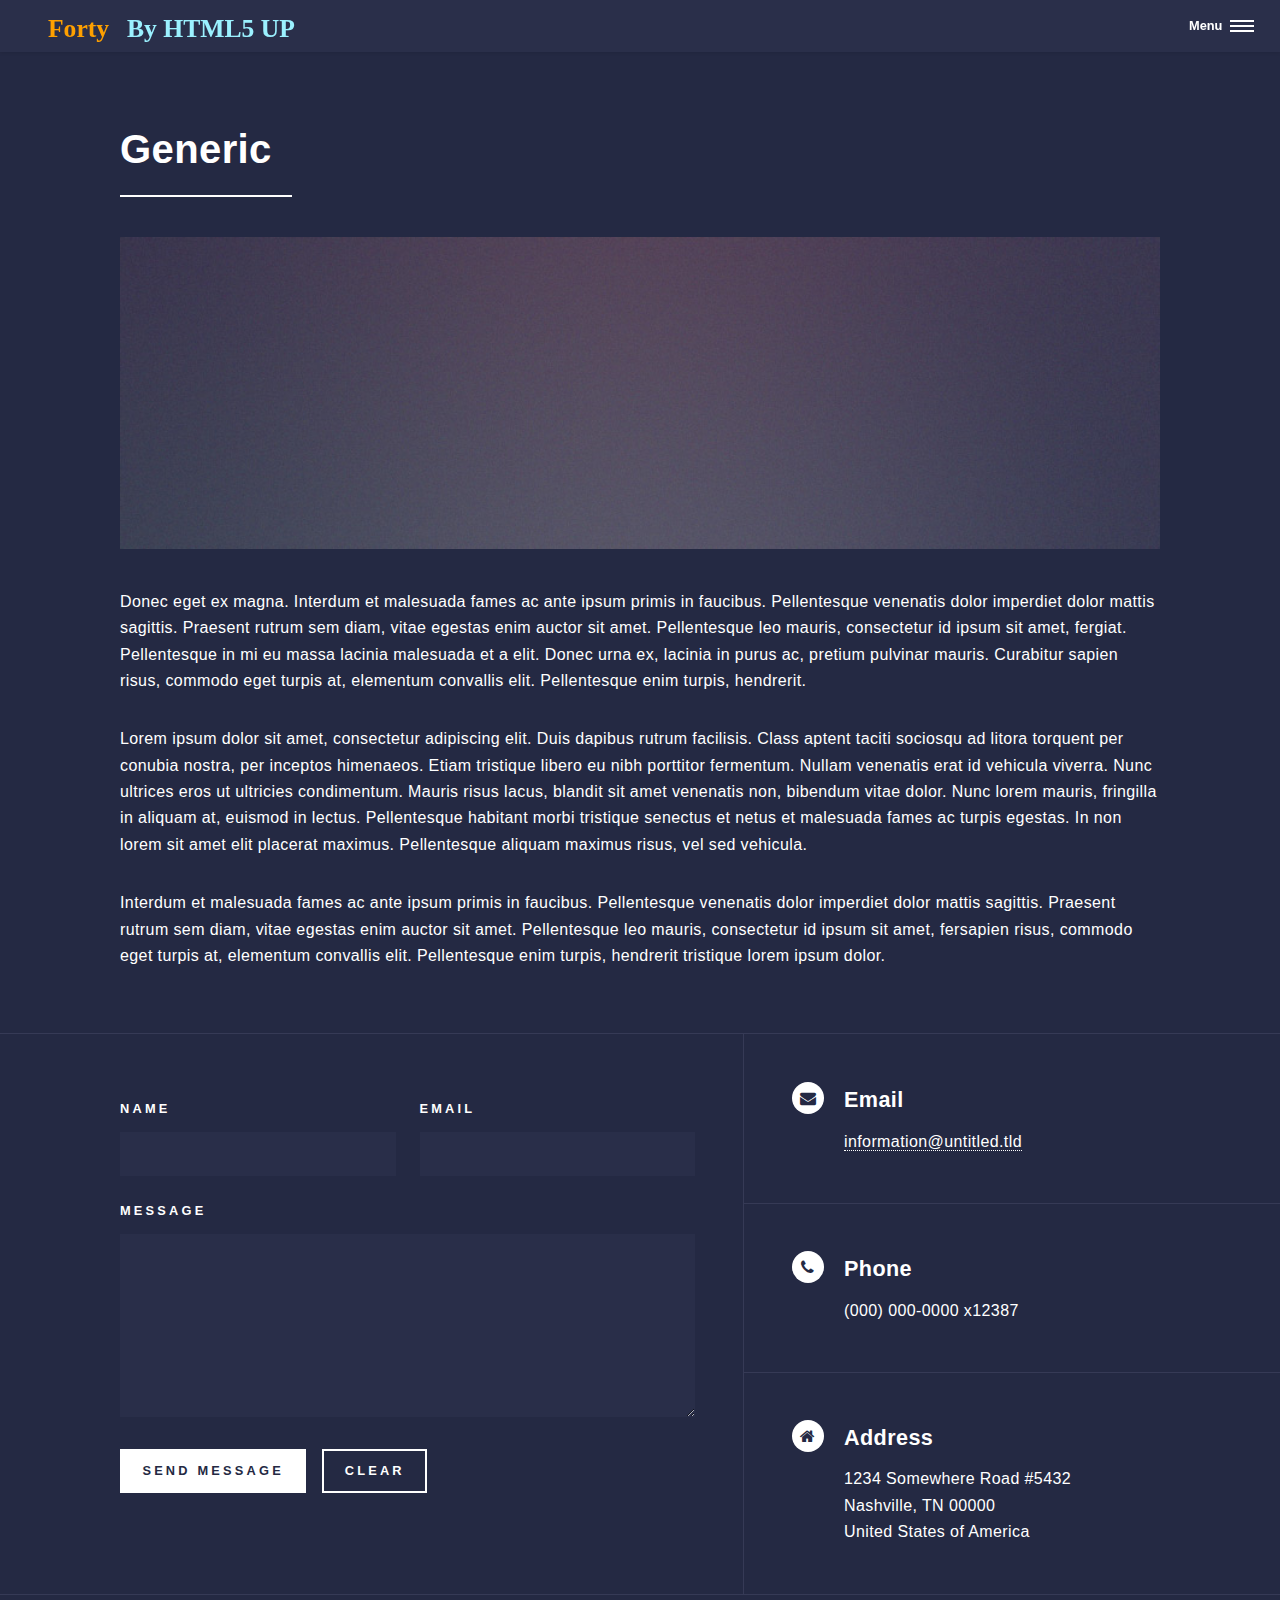
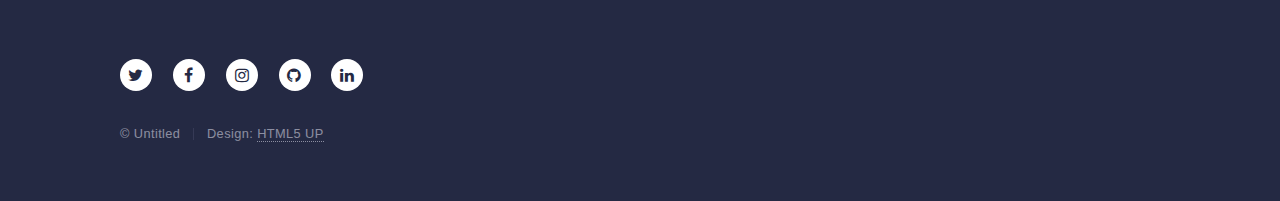
<file: marketing.html>
<!DOCTYPE HTML>
<!--
	Forty by HTML5 UP
	html5up.net | @ajlkn
	Free for personal and commercial use under the CCA 3.0 license (html5up.net/license)
-->
<html>
	<head>
		<title>Generic - Forty by HTML5 UP</title>
		<meta charset="utf-8" />
		<meta name="viewport" content="width=device-width, initial-scale=1, user-scalable=no" />
		<link rel="stylesheet" href="assets/css/main.css" />
		<noscript><link rel="stylesheet" href="assets/css/noscript.css" /></noscript>
	</head>
	<body class="is-preload">

		<!-- Wrapper -->
			<div id="wrapper">

				<!-- Header -->
					<header id="header">
						<a href="index.html" class="logo"><strong>Forty</strong> <span>by HTML5 UP</span></a>
						<nav>
							<a href="#menu">Menu</a>
						</nav>
					</header>

				<!-- Menu -->
					<nav id="menu">
						<ul class="links">
							<li><a href="index.html">Home</a></li>
							<li><a href="landing.html">Landing</a></li>
							<li><a href="generic.html">Generic</a></li>
							<li><a href="elements.html">Elements</a></li>
						</ul>
						<ul class="actions stacked">
							<li><a href="#" class="button primary fit">Get Started</a></li>
							<li><a href="#" class="button fit">Log In</a></li>
						</ul>
					</nav>

				<!-- Main -->
					<div id="main" class="alt">

						<!-- One -->
							<section id="one">
								<div class="inner">
									<header class="major">
										<h1>Generic</h1>
									</header>
									<span class="image main"><img src="images/pic11.jpg" alt="" /></span>
									<p>Donec eget ex magna. Interdum et malesuada fames ac ante ipsum primis in faucibus. Pellentesque venenatis dolor imperdiet dolor mattis sagittis. Praesent rutrum sem diam, vitae egestas enim auctor sit amet. Pellentesque leo mauris, consectetur id ipsum sit amet, fergiat. Pellentesque in mi eu massa lacinia malesuada et a elit. Donec urna ex, lacinia in purus ac, pretium pulvinar mauris. Curabitur sapien risus, commodo eget turpis at, elementum convallis elit. Pellentesque enim turpis, hendrerit.</p>
									<p>Lorem ipsum dolor sit amet, consectetur adipiscing elit. Duis dapibus rutrum facilisis. Class aptent taciti sociosqu ad litora torquent per conubia nostra, per inceptos himenaeos. Etiam tristique libero eu nibh porttitor fermentum. Nullam venenatis erat id vehicula viverra. Nunc ultrices eros ut ultricies condimentum. Mauris risus lacus, blandit sit amet venenatis non, bibendum vitae dolor. Nunc lorem mauris, fringilla in aliquam at, euismod in lectus. Pellentesque habitant morbi tristique senectus et netus et malesuada fames ac turpis egestas. In non lorem sit amet elit placerat maximus. Pellentesque aliquam maximus risus, vel sed vehicula.</p>
									<p>Interdum et malesuada fames ac ante ipsum primis in faucibus. Pellentesque venenatis dolor imperdiet dolor mattis sagittis. Praesent rutrum sem diam, vitae egestas enim auctor sit amet. Pellentesque leo mauris, consectetur id ipsum sit amet, fersapien risus, commodo eget turpis at, elementum convallis elit. Pellentesque enim turpis, hendrerit tristique lorem ipsum dolor.</p>
								</div>
							</section>

					</div>

				<!-- Contact -->
					<section id="contact">
						<div class="inner">
							<section>
								<form method="post" action="#">
									<div class="fields">
										<div class="field half">
											<label for="name">Name</label>
											<input type="text" name="name" id="name" />
										</div>
										<div class="field half">
											<label for="email">Email</label>
											<input type="text" name="email" id="email" />
										</div>
										<div class="field">
											<label for="message">Message</label>
											<textarea name="message" id="message" rows="6"></textarea>
										</div>
									</div>
									<ul class="actions">
										<li><input type="submit" value="Send Message" class="primary" /></li>
										<li><input type="reset" value="Clear" /></li>
									</ul>
								</form>
							</section>
							<section class="split">
								<section>
									<div class="contact-method">
										<span class="icon alt fa-envelope"></span>
										<h3>Email</h3>
										<a href="#">information@untitled.tld</a>
									</div>
								</section>
								<section>
									<div class="contact-method">
										<span class="icon alt fa-phone"></span>
										<h3>Phone</h3>
										<span>(000) 000-0000 x12387</span>
									</div>
								</section>
								<section>
									<div class="contact-method">
										<span class="icon alt fa-home"></span>
										<h3>Address</h3>
										<span>1234 Somewhere Road #5432<br />
										Nashville, TN 00000<br />
										United States of America</span>
									</div>
								</section>
							</section>
						</div>
					</section>

				<!-- Footer -->
					<footer id="footer">
						<div class="inner">
							<ul class="icons">
								<li><a href="#" class="icon alt fa-twitter"><span class="label">Twitter</span></a></li>
								<li><a href="#" class="icon alt fa-facebook"><span class="label">Facebook</span></a></li>
								<li><a href="#" class="icon alt fa-instagram"><span class="label">Instagram</span></a></li>
								<li><a href="#" class="icon alt fa-github"><span class="label">GitHub</span></a></li>
								<li><a href="#" class="icon alt fa-linkedin"><span class="label">LinkedIn</span></a></li>
							</ul>
							<ul class="copyright">
								<li>&copy; Untitled</li><li>Design: <a href="https://html5up.net">HTML5 UP</a></li>
							</ul>
						</div>
					</footer>

			</div>

		<!-- Scripts -->
			<script src="assets/js/jquery.min.js"></script>
			<script src="assets/js/jquery.scrolly.min.js"></script>
			<script src="assets/js/jquery.scrollex.min.js"></script>
			<script src="assets/js/browser.min.js"></script>
			<script src="assets/js/breakpoints.min.js"></script>
			<script src="assets/js/util.js"></script>
			<script src="assets/js/main.js"></script>

	</body>
</html>
</file>
<file: assets/css/noscript.css>
/*
	Forty by HTML5 UP
	html5up.net | @ajlkn
	Free for personal and commercial use under the CCA 3.0 license (html5up.net/license)
*/

/* Banner */

	body.is-preload #banner:after {
		opacity: 0.85;
	}

	body.is-preload #banner > .inner {
		-moz-filter: none;
		-webkit-filter: none;
		-ms-filter: none;
		filter: none;
		-moz-transform: none;
		-webkit-transform: none;
		-ms-transform: none;
		transform: none;
		opacity: 1;
	}
</file>
<file: assets/css/main.css>
@import url(font-awesome.min.css);
@import url("https://fonts.googleapis.com/css?family=Source+Sans+Pro:300,300italic,600,600italic");

/*
	Forty by HTML5 UP
	html5up.net | @ajlkn
	Free for personal and commercial use under the CCA 3.0 license (html5up.net/license)
*/

html, body, div, span, applet, object,
iframe, h1, h2, h3, h4, h5, h6, p, blockquote,
pre, a, abbr, acronym, address, big, cite,
code, del, dfn, em, img, ins, kbd, q, s, samp,
small, strike, strong, sub, sup, tt, var, b,
u, i, center, dl, dt, dd, ol, ul, li, fieldset,
form, label, legend, table, caption, tbody,
tfoot, thead, tr, th, td, article, aside,
canvas, details, embed, figure, figcaption,
footer, header, hgroup, menu, nav, output, ruby,
section, summary, time, mark, audio, video {
	margin: 0;
	padding: 0;
	border: 0;
	font-size: 100%;
	font: inherit;
	vertical-align: baseline;}

article, aside, details, figcaption, figure,
footer, header, hgroup, menu, nav, section {
	display: block;}

body {
	line-height: 1;
}

ol, ul {
	list-style: none;
}

blockquote, q {
	quotes: none;
}

	blockquote:before, blockquote:after, q:before, q:after {
		content: '';
		content: none;
	}

table {
	border-collapse: collapse;
	border-spacing: 0;
}

body {
	-webkit-text-size-adjust: none;
}

mark {
	background-color: transparent;
	color: inherit;
}

input::-moz-focus-inner {
	border: 0;
	padding: 0;
}

input, select, textarea {
	-moz-appearance: none;
	-webkit-appearance: none;
	-ms-appearance: none;
	appearance: none;
}

/* Basic */

	@-ms-viewport {
		width: device-width;
	}

	body {
		-ms-overflow-style: scrollbar;
	}

	@media screen and (max-width: 480px) {

		html, body {
			min-width: 320px;
		}

	}

	html {
		box-sizing: border-box;
	}

	*, *:before, *:after {
		box-sizing: inherit;
	}

	body {
		background: #242943;
	}

		body.is-preload *, body.is-preload *:before, body.is-preload *:after {
			-moz-animation: none !important;
			-webkit-animation: none !important;
			-ms-animation: none !important;
			animation: none !important;
			-moz-transition: none !important;
			-webkit-transition: none !important;
			-ms-transition: none !important;
			transition: none !important;
		}

/* Type */

	body, input, select, textarea {
		color: #ffffff;
		font-family: 'Lato', sans-serif;
		font-size: 17pt;
		font-weight: 300;
		letter-spacing: 0.025em;
		line-height: 1.65;
	}

		@media screen and (max-width: 1680px) {

			body, input, select, textarea {
				font-size: 14pt;
			}

		}

		@media screen and (max-width: 1280px) {

			body, input, select, textarea {
				font-size: 12pt;
			}

		}

		@media screen and (max-width: 360px) {

			body, input, select, textarea {
				font-size: 11pt;
			}

		}

	a {
		-moz-transition: color 0.2s ease-in-out, border-bottom-color 0.2s ease-in-out;
		-webkit-transition: color 0.2s ease-in-out, border-bottom-color 0.2s ease-in-out;
		-ms-transition: color 0.2s ease-in-out, border-bottom-color 0.2s ease-in-out;
		transition: color 0.2s ease-in-out, border-bottom-color 0.2s ease-in-out;
		border-bottom: dotted 1px;
		color: inherit;
		text-decoration: none;
	}

		a:hover {
			border-bottom-color: transparent;
			color: #9bf1ff !important;
		}

		a:active {
			color: #53e3fb !important;
		}

	strong, b {
		color: #ffffff;
		font-weight: 600;
	}

	em, i {
		font-style: italic;
	}

	p {
		margin: 0 0 2em 0;
	}

	h1, h2, h3, h4, h5, h6 {
		color: #ffffff;
		font-weight: 600;
		line-height: 1.65;
		margin: 0 0 1em 0;
	}

		h1 a, h2 a, h3 a, h4 a, h5 a, h6 a {
			color: inherit;
			border-bottom: 0;
		}

	h1 {
		font-size: 2.5em;
	}

	h2 {
		font-size: 1.75em;
	}

	h3 {
		font-size: 1.35em;
	}

	h4 {
		font-size: 1.1em;
	}

	h5 {
		font-size: 0.9em;
	}

	h6 {
		font-size: 0.7em;
	}

	@media screen and (max-width: 736px) {

		h1 {
			font-size: 2em;
		}

		h2 {
			font-size: 1.5em;
		}

		h3 {
			font-size: 1.25em;
		}

	}

	sub {
		font-size: 0.8em;
		position: relative;
		top: 0.5em;
	}

	sup {
		font-size: 0.8em;
		position: relative;
		top: -0.5em;
	}

	blockquote {
		border-left: solid 4px rgba(212, 212, 255, 0.1);
		font-style: italic;
		margin: 0 0 2em 0;
		padding: 0.5em 0 0.5em 2em;
	}

	code {
		background: rgba(212, 212, 255, 0.035);
		font-family: "Courier New", monospace;
		font-size: 0.9em;
		margin: 0 0.25em;
		padding: 0.25em 0.65em;
	}

	pre {
		-webkit-overflow-scrolling: touch;
		font-family: "Courier New", monospace;
		font-size: 0.9em;
		margin: 0 0 2em 0;
	}

		pre code {
			display: block;
			line-height: 1.75;
			padding: 1em 1.5em;
			overflow-x: auto;
		}

	hr {
		border: 0;
		border-bottom: solid 1px rgba(212, 212, 255, 0.1);
		margin: 2em 0;
	}

		hr.major {
			margin: 3em 0;
		}

	.align-left {
		text-align: left;
	}

	.align-center {
		text-align: center;
	}

	.align-right {
		text-align: right;
	}

/* Row */

	.row {
		display: flex;
		flex-wrap: wrap;
		box-sizing: border-box;
		align-items: stretch;
	}

		.row > * {
			box-sizing: border-box;
		}

		.row.gtr-uniform > * > :last-child {
			margin-bottom: 0;
		}

		.row.aln-left {
			justify-content: flex-start;
		}

		.row.aln-center {
			justify-content: center;
		}

		.row.aln-right {
			justify-content: flex-end;
		}

		.row.aln-top {
			align-items: flex-start;
		}

		.row.aln-middle {
			align-items: center;
		}

		.row.aln-bottom {
			align-items: flex-end;
		}

		.row > .imp {
			order: -1;
		}

		.row > .col-1 {
			width: 8.3333333333%;
		}

		.row > .off-1 {
			margin-left: 8.3333333333%;
		}

		.row > .col-2 {
			width: 16.6666666667%;
		}

		.row > .off-2 {
			margin-left: 16.6666666667%;
		}

		.row > .col-3 {
			width: 25%;
		}

		.row > .off-3 {
			margin-left: 25%;
		}

		.row > .col-4 {
			width: 33.3333333333%;
		}

		.row > .off-4 {
			margin-left: 33.3333333333%;
		}

		.row > .col-5 {
			width: 41.6666666667%;
		}

		.row > .off-5 {
			margin-left: 41.6666666667%;
		}

		.row > .col-6 {
			width: 50%;
		}

		.row > .off-6 {
			margin-left: 50%;
		}

		.row > .col-7 {
			width: 58.3333333333%;
		}

		.row > .off-7 {
			margin-left: 58.3333333333%;
		}

		.row > .col-8 {
			width: 66.6666666667%;
		}

		.row > .off-8 {
			margin-left: 66.6666666667%;
		}

		.row > .col-9 {
			width: 75%;
		}

		.row > .off-9 {
			margin-left: 75%;
		}

		.row > .col-10 {
			width: 83.3333333333%;
		}

		.row > .off-10 {
			margin-left: 83.3333333333%;
		}

		.row > .col-11 {
			width: 91.6666666667%;
		}

		.row > .off-11 {
			margin-left: 91.6666666667%;
		}

		.row > .col-12 {
			width: 100%;
		}

		.row > .off-12 {
			margin-left: 100%;
		}

		.row.gtr-0 {
			margin-top: 0;
			margin-left: 0em;
		}

			.row.gtr-0 > * {
				padding: 0 0 0 0em;
			}

			.row.gtr-0.gtr-uniform {
				margin-top: 0em;
			}

				.row.gtr-0.gtr-uniform > * {
					padding-top: 0em;
				}

		.row.gtr-25 {
			margin-top: 0;
			margin-left: -0.5em;
		}

			.row.gtr-25 > * {
				padding: 0 0 0 0.5em;
			}

			.row.gtr-25.gtr-uniform {
				margin-top: -0.5em;
			}

				.row.gtr-25.gtr-uniform > * {
					padding-top: 0.5em;
				}

		.row.gtr-50 {
			margin-top: 0;
			margin-left: -1em;
		}

			.row.gtr-50 > * {
				padding: 0 0 0 1em;
			}

			.row.gtr-50.gtr-uniform {
				margin-top: -1em;
			}

				.row.gtr-50.gtr-uniform > * {
					padding-top: 1em;
				}

		.row {
			margin-top: 0;
			margin-left: -2em;
		}

			.row > * {
				padding: 0 0 0 2em;
			}

			.row.gtr-uniform {
				margin-top: -2em;
			}

				.row.gtr-uniform > * {
					padding-top: 2em;
				}

		.row.gtr-150 {
			margin-top: 0;
			margin-left: -3em;
		}

			.row.gtr-150 > * {
				padding: 0 0 0 3em;
			}

			.row.gtr-150.gtr-uniform {
				margin-top: -3em;
			}

				.row.gtr-150.gtr-uniform > * {
					padding-top: 3em;
				}

		.row.gtr-200 {
			margin-top: 0;
			margin-left: -4em;
		}

			.row.gtr-200 > * {
				padding: 0 0 0 4em;
			}

			.row.gtr-200.gtr-uniform {
				margin-top: -4em;
			}

				.row.gtr-200.gtr-uniform > * {
					padding-top: 4em;
				}

		@media screen and (max-width: 1680px) {

			.row {
				display: flex;
				flex-wrap: wrap;
				box-sizing: border-box;
				align-items: stretch;
			}

				.row > * {
					box-sizing: border-box;
				}

				.row.gtr-uniform > * > :last-child {
					margin-bottom: 0;
				}

				.row.aln-left {
					justify-content: flex-start;
				}

				.row.aln-center {
					justify-content: center;
				}

				.row.aln-right {
					justify-content: flex-end;
				}

				.row.aln-top {
					align-items: flex-start;
				}

				.row.aln-middle {
					align-items: center;
				}

				.row.aln-bottom {
					align-items: flex-end;
				}

				.row > .imp-xlarge {
					order: -1;
				}

				.row > .col-1-xlarge {
					width: 8.3333333333%;
				}

				.row > .off-1-xlarge {
					margin-left: 8.3333333333%;
				}

				.row > .col-2-xlarge {
					width: 16.6666666667%;
				}

				.row > .off-2-xlarge {
					margin-left: 16.6666666667%;
				}

				.row > .col-3-xlarge {
					width: 25%;
				}

				.row > .off-3-xlarge {
					margin-left: 25%;
				}

				.row > .col-4-xlarge {
					width: 33.3333333333%;
				}

				.row > .off-4-xlarge {
					margin-left: 33.3333333333%;
				}

				.row > .col-5-xlarge {
					width: 41.6666666667%;
				}

				.row > .off-5-xlarge {
					margin-left: 41.6666666667%;
				}

				.row > .col-6-xlarge {
					width: 50%;
				}

				.row > .off-6-xlarge {
					margin-left: 50%;
				}

				.row > .col-7-xlarge {
					width: 58.3333333333%;
				}

				.row > .off-7-xlarge {
					margin-left: 58.3333333333%;
				}

				.row > .col-8-xlarge {
					width: 66.6666666667%;
				}

				.row > .off-8-xlarge {
					margin-left: 66.6666666667%;
				}

				.row > .col-9-xlarge {
					width: 75%;
				}

				.row > .off-9-xlarge {
					margin-left: 75%;
				}

				.row > .col-10-xlarge {
					width: 83.3333333333%;
				}

				.row > .off-10-xlarge {
					margin-left: 83.3333333333%;
				}

				.row > .col-11-xlarge {
					width: 91.6666666667%;
				}

				.row > .off-11-xlarge {
					margin-left: 91.6666666667%;
				}

				.row > .col-12-xlarge {
					width: 100%;
				}

				.row > .off-12-xlarge {
					margin-left: 100%;
				}

				.row.gtr-0 {
					margin-top: 0;
					margin-left: 0em;
				}

					.row.gtr-0 > * {
						padding: 0 0 0 0em;
					}

					.row.gtr-0.gtr-uniform {
						margin-top: 0em;
					}

						.row.gtr-0.gtr-uniform > * {
							padding-top: 0em;
						}

				.row.gtr-25 {
					margin-top: 0;
					margin-left: -0.5em;
				}

					.row.gtr-25 > * {
						padding: 0 0 0 0.5em;
					}

					.row.gtr-25.gtr-uniform {
						margin-top: -0.5em;
					}

						.row.gtr-25.gtr-uniform > * {
							padding-top: 0.5em;
						}

				.row.gtr-50 {
					margin-top: 0;
					margin-left: -1em;
				}

					.row.gtr-50 > * {
						padding: 0 0 0 1em;
					}

					.row.gtr-50.gtr-uniform {
						margin-top: -1em;
					}

						.row.gtr-50.gtr-uniform > * {
							padding-top: 1em;
						}

				.row {
					margin-top: 0;
					margin-left: -2em;
				}

					.row > * {
						padding: 0 0 0 2em;
					}

					.row.gtr-uniform {
						margin-top: -2em;
					}

						.row.gtr-uniform > * {
							padding-top: 2em;
						}

				.row.gtr-150 {
					margin-top: 0;
					margin-left: -3em;
				}

					.row.gtr-150 > * {
						padding: 0 0 0 3em;
					}

					.row.gtr-150.gtr-uniform {
						margin-top: -3em;
					}

						.row.gtr-150.gtr-uniform > * {
							padding-top: 3em;
						}

				.row.gtr-200 {
					margin-top: 0;
					margin-left: -4em;
				}

					.row.gtr-200 > * {
						padding: 0 0 0 4em;
					}

					.row.gtr-200.gtr-uniform {
						margin-top: -4em;
					}

						.row.gtr-200.gtr-uniform > * {
							padding-top: 4em;
						}

		}

		@media screen and (max-width: 1280px) {

			.row {
				display: flex;
				flex-wrap: wrap;
				box-sizing: border-box;
				align-items: stretch;
			}

				.row > * {
					box-sizing: border-box;
				}

				.row.gtr-uniform > * > :last-child {
					margin-bottom: 0;
				}

				.row.aln-left {
					justify-content: flex-start;
				}

				.row.aln-center {
					justify-content: center;
				}

				.row.aln-right {
					justify-content: flex-end;
				}

				.row.aln-top {
					align-items: flex-start;
				}

				.row.aln-middle {
					align-items: center;
				}

				.row.aln-bottom {
					align-items: flex-end;
				}

				.row > .imp-large {
					order: -1;
				}

				.row > .col-1-large {
					width: 8.3333333333%;
				}

				.row > .off-1-large {
					margin-left: 8.3333333333%;
				}

				.row > .col-2-large {
					width: 16.6666666667%;
				}

				.row > .off-2-large {
					margin-left: 16.6666666667%;
				}

				.row > .col-3-large {
					width: 25%;
				}

				.row > .off-3-large {
					margin-left: 25%;
				}

				.row > .col-4-large {
					width: 33.3333333333%;
				}

				.row > .off-4-large {
					margin-left: 33.3333333333%;
				}

				.row > .col-5-large {
					width: 41.6666666667%;
				}

				.row > .off-5-large {
					margin-left: 41.6666666667%;
				}

				.row > .col-6-large {
					width: 50%;
				}

				.row > .off-6-large {
					margin-left: 50%;
				}

				.row > .col-7-large {
					width: 58.3333333333%;
				}

				.row > .off-7-large {
					margin-left: 58.3333333333%;
				}

				.row > .col-8-large {
					width: 66.6666666667%;
				}

				.row > .off-8-large {
					margin-left: 66.6666666667%;
				}

				.row > .col-9-large {
					width: 75%;
				}

				.row > .off-9-large {
					margin-left: 75%;
				}

				.row > .col-10-large {
					width: 83.3333333333%;
				}

				.row > .off-10-large {
					margin-left: 83.3333333333%;
				}

				.row > .col-11-large {
					width: 91.6666666667%;
				}

				.row > .off-11-large {
					margin-left: 91.6666666667%;
				}

				.row > .col-12-large {
					width: 100%;
				}

				.row > .off-12-large {
					margin-left: 100%;
				}

				.row.gtr-0 {
					margin-top: 0;
					margin-left: 0em;
				}

					.row.gtr-0 > * {
						padding: 0 0 0 0em;
					}

					.row.gtr-0.gtr-uniform {
						margin-top: 0em;
					}

						.row.gtr-0.gtr-uniform > * {
							padding-top: 0em;
						}

				.row.gtr-25 {
					margin-top: 0;
					margin-left: -0.375em;
				}

					.row.gtr-25 > * {
						padding: 0 0 0 0.375em;
					}

					.row.gtr-25.gtr-uniform {
						margin-top: -0.375em;
					}

						.row.gtr-25.gtr-uniform > * {
							padding-top: 0.375em;
						}

				.row.gtr-50 {
					margin-top: 0;
					margin-left: -0.75em;
				}

					.row.gtr-50 > * {
						padding: 0 0 0 0.75em;
					}

					.row.gtr-50.gtr-uniform {
						margin-top: -0.75em;
					}

						.row.gtr-50.gtr-uniform > * {
							padding-top: 0.75em;
						}

				.row {
					margin-top: 0;
					margin-left: -1.5em;
				}

					.row > * {
						padding: 0 0 0 1.5em;
					}

					.row.gtr-uniform {
						margin-top: -1.5em;
					}

						.row.gtr-uniform > * {
							padding-top: 1.5em;
						}

				.row.gtr-150 {
					margin-top: 0;
					margin-left: -2.25em;
				}

					.row.gtr-150 > * {
						padding: 0 0 0 2.25em;
					}

					.row.gtr-150.gtr-uniform {
						margin-top: -2.25em;
					}

						.row.gtr-150.gtr-uniform > * {
							padding-top: 2.25em;
						}

				.row.gtr-200 {
					margin-top: 0;
					margin-left: -3em;
				}

					.row.gtr-200 > * {
						padding: 0 0 0 3em;
					}

					.row.gtr-200.gtr-uniform {
						margin-top: -3em;
					}

						.row.gtr-200.gtr-uniform > * {
							padding-top: 3em;
						}

		}

		@media screen and (max-width: 980px) {

			.row {
				display: flex;
				flex-wrap: wrap;
				box-sizing: border-box;
				align-items: stretch;
			}

				.row > * {
					box-sizing: border-box;
				}

				.row.gtr-uniform > * > :last-child {
					margin-bottom: 0;
				}

				.row.aln-left {
					justify-content: flex-start;
				}

				.row.aln-center {
					justify-content: center;
				}

				.row.aln-right {
					justify-content: flex-end;
				}

				.row.aln-top {
					align-items: flex-start;
				}

				.row.aln-middle {
					align-items: center;
				}

				.row.aln-bottom {
					align-items: flex-end;
				}

				.row > .imp-medium {
					order: -1;
				}

				.row > .col-1-medium {
					width: 8.3333333333%;
				}

				.row > .off-1-medium {
					margin-left: 8.3333333333%;
				}

				.row > .col-2-medium {
					width: 16.6666666667%;
				}

				.row > .off-2-medium {
					margin-left: 16.6666666667%;
				}

				.row > .col-3-medium {
					width: 25%;
				}

				.row > .off-3-medium {
					margin-left: 25%;
				}

				.row > .col-4-medium {
					width: 33.3333333333%;
				}

				.row > .off-4-medium {
					margin-left: 33.3333333333%;
				}

				.row > .col-5-medium {
					width: 41.6666666667%;
				}

				.row > .off-5-medium {
					margin-left: 41.6666666667%;
				}

				.row > .col-6-medium {
					width: 50%;
				}

				.row > .off-6-medium {
					margin-left: 50%;
				}

				.row > .col-7-medium {
					width: 58.3333333333%;
				}

				.row > .off-7-medium {
					margin-left: 58.3333333333%;
				}

				.row > .col-8-medium {
					width: 66.6666666667%;
				}

				.row > .off-8-medium {
					margin-left: 66.6666666667%;
				}

				.row > .col-9-medium {
					width: 75%;
				}

				.row > .off-9-medium {
					margin-left: 75%;
				}

				.row > .col-10-medium {
					width: 83.3333333333%;
				}

				.row > .off-10-medium {
					margin-left: 83.3333333333%;
				}

				.row > .col-11-medium {
					width: 91.6666666667%;
				}

				.row > .off-11-medium {
					margin-left: 91.6666666667%;
				}

				.row > .col-12-medium {
					width: 100%;
				}

				.row > .off-12-medium {
					margin-left: 100%;
				}

				.row.gtr-0 {
					margin-top: 0;
					margin-left: 0em;
				}

					.row.gtr-0 > * {
						padding: 0 0 0 0em;
					}

					.row.gtr-0.gtr-uniform {
						margin-top: 0em;
					}

						.row.gtr-0.gtr-uniform > * {
							padding-top: 0em;
						}

				.row.gtr-25 {
					margin-top: 0;
					margin-left: -0.375em;
				}

					.row.gtr-25 > * {
						padding: 0 0 0 0.375em;
					}

					.row.gtr-25.gtr-uniform {
						margin-top: -0.375em;
					}

						.row.gtr-25.gtr-uniform > * {
							padding-top: 0.375em;
						}

				.row.gtr-50 {
					margin-top: 0;
					margin-left: -0.75em;
				}

					.row.gtr-50 > * {
						padding: 0 0 0 0.75em;
					}

					.row.gtr-50.gtr-uniform {
						margin-top: -0.75em;
					}

						.row.gtr-50.gtr-uniform > * {
							padding-top: 0.75em;
						}

				.row {
					margin-top: 0;
					margin-left: -1.5em;
				}

					.row > * {
						padding: 0 0 0 1.5em;
					}

					.row.gtr-uniform {
						margin-top: -1.5em;
					}

						.row.gtr-uniform > * {
							padding-top: 1.5em;
						}

				.row.gtr-150 {
					margin-top: 0;
					margin-left: -2.25em;
				}

					.row.gtr-150 > * {
						padding: 0 0 0 2.25em;
					}

					.row.gtr-150.gtr-uniform {
						margin-top: -2.25em;
					}

						.row.gtr-150.gtr-uniform > * {
							padding-top: 2.25em;
						}

				.row.gtr-200 {
					margin-top: 0;
					margin-left: -3em;
				}

					.row.gtr-200 > * {
						padding: 0 0 0 3em;
					}

					.row.gtr-200.gtr-uniform {
						margin-top: -3em;
					}

						.row.gtr-200.gtr-uniform > * {
							padding-top: 3em;
						}

		}

		@media screen and (max-width: 736px) {

			.row {
				display: flex;
				flex-wrap: wrap;
				box-sizing: border-box;
				align-items: stretch;
			}

				.row > * {
					box-sizing: border-box;
				}

				.row.gtr-uniform > * > :last-child {
					margin-bottom: 0;
				}

				.row.aln-left {
					justify-content: flex-start;
				}

				.row.aln-center {
					justify-content: center;
				}

				.row.aln-right {
					justify-content: flex-end;
				}

				.row.aln-top {
					align-items: flex-start;
				}

				.row.aln-middle {
					align-items: center;
				}

				.row.aln-bottom {
					align-items: flex-end;
				}

				.row > .imp-small {
					order: -1;
				}

				.row > .col-1-small {
					width: 8.3333333333%;
				}

				.row > .off-1-small {
					margin-left: 8.3333333333%;
				}

				.row > .col-2-small {
					width: 16.6666666667%;
				}

				.row > .off-2-small {
					margin-left: 16.6666666667%;
				}

				.row > .col-3-small {
					width: 25%;
				}

				.row > .off-3-small {
					margin-left: 25%;
				}

				.row > .col-4-small {
					width: 33.3333333333%;
				}

				.row > .off-4-small {
					margin-left: 33.3333333333%;
				}

				.row > .col-5-small {
					width: 41.6666666667%;
				}

				.row > .off-5-small {
					margin-left: 41.6666666667%;
				}

				.row > .col-6-small {
					width: 50%;
				}

				.row > .off-6-small {
					margin-left: 50%;
				}

				.row > .col-7-small {
					width: 58.3333333333%;
				}

				.row > .off-7-small {
					margin-left: 58.3333333333%;
				}

				.row > .col-8-small {
					width: 66.6666666667%;
				}

				.row > .off-8-small {
					margin-left: 66.6666666667%;
				}

				.row > .col-9-small {
					width: 75%;
				}

				.row > .off-9-small {
					margin-left: 75%;
				}

				.row > .col-10-small {
					width: 83.3333333333%;
				}

				.row > .off-10-small {
					margin-left: 83.3333333333%;
				}

				.row > .col-11-small {
					width: 91.6666666667%;
				}

				.row > .off-11-small {
					margin-left: 91.6666666667%;
				}

				.row > .col-12-small {
					width: 100%;
				}

				.row > .off-12-small {
					margin-left: 100%;
				}

				.row.gtr-0 {
					margin-top: 0;
					margin-left: 0em;
				}

					.row.gtr-0 > * {
						padding: 0 0 0 0em;
					}

					.row.gtr-0.gtr-uniform {
						margin-top: 0em;
					}

						.row.gtr-0.gtr-uniform > * {
							padding-top: 0em;
						}

				.row.gtr-25 {
					margin-top: 0;
					margin-left: -0.3125em;
				}

					.row.gtr-25 > * {
						padding: 0 0 0 0.3125em;
					}

					.row.gtr-25.gtr-uniform {
						margin-top: -0.3125em;
					}

						.row.gtr-25.gtr-uniform > * {
							padding-top: 0.3125em;
						}

				.row.gtr-50 {
					margin-top: 0;
					margin-left: -0.625em;
				}

					.row.gtr-50 > * {
						padding: 0 0 0 0.625em;
					}

					.row.gtr-50.gtr-uniform {
						margin-top: -0.625em;
					}

						.row.gtr-50.gtr-uniform > * {
							padding-top: 0.625em;
						}

				.row {
					margin-top: 0;
					margin-left: -1.25em;
				}

					.row > * {
						padding: 0 0 0 1.25em;
					}

					.row.gtr-uniform {
						margin-top: -1.25em;
					}

						.row.gtr-uniform > * {
							padding-top: 1.25em;
						}

				.row.gtr-150 {
					margin-top: 0;
					margin-left: -1.875em;
				}

					.row.gtr-150 > * {
						padding: 0 0 0 1.875em;
					}

					.row.gtr-150.gtr-uniform {
						margin-top: -1.875em;
					}

						.row.gtr-150.gtr-uniform > * {
							padding-top: 1.875em;
						}

				.row.gtr-200 {
					margin-top: 0;
					margin-left: -2.5em;
				}

					.row.gtr-200 > * {
						padding: 0 0 0 2.5em;
					}

					.row.gtr-200.gtr-uniform {
						margin-top: -2.5em;
					}

						.row.gtr-200.gtr-uniform > * {
							padding-top: 2.5em;
						}

		}

		@media screen and (max-width: 480px) {

			.row {
				display: flex;
				flex-wrap: wrap;
				box-sizing: border-box;
				align-items: stretch;
			}

				.row > * {
					box-sizing: border-box;
				}

				.row.gtr-uniform > * > :last-child {
					margin-bottom: 0;
				}

				.row.aln-left {
					justify-content: flex-start;
				}

				.row.aln-center {
					justify-content: center;
				}

				.row.aln-right {
					justify-content: flex-end;
				}

				.row.aln-top {
					align-items: flex-start;
				}

				.row.aln-middle {
					align-items: center;
				}

				.row.aln-bottom {
					align-items: flex-end;
				}

				.row > .imp-xsmall {
					order: -1;
				}

				.row > .col-1-xsmall {
					width: 8.3333333333%;
				}

				.row > .off-1-xsmall {
					margin-left: 8.3333333333%;
				}

				.row > .col-2-xsmall {
					width: 16.6666666667%;
				}

				.row > .off-2-xsmall {
					margin-left: 16.6666666667%;
				}

				.row > .col-3-xsmall {
					width: 25%;
				}

				.row > .off-3-xsmall {
					margin-left: 25%;
				}

				.row > .col-4-xsmall {
					width: 33.3333333333%;
				}

				.row > .off-4-xsmall {
					margin-left: 33.3333333333%;
				}

				.row > .col-5-xsmall {
					width: 41.6666666667%;
				}

				.row > .off-5-xsmall {
					margin-left: 41.6666666667%;
				}

				.row > .col-6-xsmall {
					width: 50%;
				}

				.row > .off-6-xsmall {
					margin-left: 50%;
				}

				.row > .col-7-xsmall {
					width: 58.3333333333%;
				}

				.row > .off-7-xsmall {
					margin-left: 58.3333333333%;
				}

				.row > .col-8-xsmall {
					width: 66.6666666667%;
				}

				.row > .off-8-xsmall {
					margin-left: 66.6666666667%;
				}

				.row > .col-9-xsmall {
					width: 75%;
				}

				.row > .off-9-xsmall {
					margin-left: 75%;
				}

				.row > .col-10-xsmall {
					width: 83.3333333333%;
				}

				.row > .off-10-xsmall {
					margin-left: 83.3333333333%;
				}

				.row > .col-11-xsmall {
					width: 91.6666666667%;
				}

				.row > .off-11-xsmall {
					margin-left: 91.6666666667%;
				}

				.row > .col-12-xsmall {
					width: 100%;
				}

				.row > .off-12-xsmall {
					margin-left: 100%;
				}

				.row.gtr-0 {
					margin-top: 0;
					margin-left: 0em;
				}

					.row.gtr-0 > * {
						padding: 0 0 0 0em;
					}

					.row.gtr-0.gtr-uniform {
						margin-top: 0em;
					}

						.row.gtr-0.gtr-uniform > * {
							padding-top: 0em;
						}

				.row.gtr-25 {
					margin-top: 0;
					margin-left: -0.3125em;
				}

					.row.gtr-25 > * {
						padding: 0 0 0 0.3125em;
					}

					.row.gtr-25.gtr-uniform {
						margin-top: -0.3125em;
					}

						.row.gtr-25.gtr-uniform > * {
							padding-top: 0.3125em;
						}

				.row.gtr-50 {
					margin-top: 0;
					margin-left: -0.625em;
				}

					.row.gtr-50 > * {
						padding: 0 0 0 0.625em;
					}

					.row.gtr-50.gtr-uniform {
						margin-top: -0.625em;
					}

						.row.gtr-50.gtr-uniform > * {
							padding-top: 0.625em;
						}

				.row {
					margin-top: 0;
					margin-left: -1.25em;
				}

					.row > * {
						padding: 0 0 0 1.25em;
					}

					.row.gtr-uniform {
						margin-top: -1.25em;
					}

						.row.gtr-uniform > * {
							padding-top: 1.25em;
						}

				.row.gtr-150 {
					margin-top: 0;
					margin-left: -1.875em;
				}

					.row.gtr-150 > * {
						padding: 0 0 0 1.875em;
					}

					.row.gtr-150.gtr-uniform {
						margin-top: -1.875em;
					}

						.row.gtr-150.gtr-uniform > * {
							padding-top: 1.875em;
						}

				.row.gtr-200 {
					margin-top: 0;
					margin-left: -2.5em;
				}

					.row.gtr-200 > * {
						padding: 0 0 0 2.5em;
					}

					.row.gtr-200.gtr-uniform {
						margin-top: -2.5em;
					}

						.row.gtr-200.gtr-uniform > * {
							padding-top: 2.5em;
						}

		}

/* Section/Article */

	section.special, article.special {
		text-align: center;
	}

	header.major {
		width: -moz-max-content;
		width: -webkit-max-content;
		width: -ms-max-content;
		width: max-content;
		margin-bottom: 2em;
	}

		header.major > :first-child {
			margin-bottom: 0;
			width: calc(100% + 0.5em);
		}

			header.major > :first-child:after {
				content: '';
				background-color: #ffffff;
				display: block;
				height: 2px;
				margin: 0.325em 0 0.5em 0;
				width: 100%;
			}

		header.major > p {
			font-size: 0.7em;
			font-weight: 600;
			letter-spacing: 0.25em;
			margin-bottom: 0;
			text-transform: uppercase;
		}

		body.is-ie header.major > :first-child:after {
			max-width: 9em;
		}

		body.is-ie header.major > h1:after {
			max-width: 100% !important;
		}

	@media screen and (max-width: 736px) {

		header.major > p br {
			display: none;
		}

	}

/* Form */

	form {
		margin: 0 0 2em 0;
	}

		form > :last-child {
			margin-bottom: 0;
		}

		form > .fields {
			display: -moz-flex;
			display: -webkit-flex;
			display: -ms-flex;
			display: flex;
			-moz-flex-wrap: wrap;
			-webkit-flex-wrap: wrap;
			-ms-flex-wrap: wrap;
			flex-wrap: wrap;
			width: calc(100% + 3em);
			margin: -1.5em 0 2em -1.5em;
		}

			form > .fields > .field {
				-moz-flex-grow: 0;
				-webkit-flex-grow: 0;
				-ms-flex-grow: 0;
				flex-grow: 0;
				-moz-flex-shrink: 0;
				-webkit-flex-shrink: 0;
				-ms-flex-shrink: 0;
				flex-shrink: 0;
				padding: 1.5em 0 0 1.5em;
				width: calc(100% - 1.5em);
			}

				form > .fields > .field.half {
					width: calc(50% - 0.75em);
				}

				form > .fields > .field.third {
					width: calc(100%/3 - 0.5em);
				}

				form > .fields > .field.quarter {
					width: calc(25% - 0.375em);
				}

		@media screen and (max-width: 480px) {

			form > .fields {
				width: calc(100% + 3em);
				margin: -1.5em 0 2em -1.5em;
			}

				form > .fields > .field {
					padding: 1.5em 0 0 1.5em;
					width: calc(100% - 1.5em);
				}

					form > .fields > .field.half {
						width: calc(100% - 1.5em);
					}

					form > .fields > .field.third {
						width: calc(100% - 1.5em);
					}

					form > .fields > .field.quarter {
						width: calc(100% - 1.5em);
					}

		}

	label {
		color: #ffffff;
		display: block;
		font-size: 0.8em;
		font-weight: 600;
		letter-spacing: 0.25em;
		margin: 0 0 1em 0;
		text-transform: uppercase;
	}

	input[type="text"],
	input[type="password"],
	input[type="email"],
	input[type="tel"],
	input[type="search"],
	input[type="url"],
	select,
	textarea {
		-moz-appearance: none;
		-webkit-appearance: none;
		-ms-appearance: none;
		appearance: none;
		background: rgba(212, 212, 255, 0.035);
		border: none;
		border-radius: 0;
		color: inherit;
		display: block;
		outline: 0;
		padding: 0 1em;
		text-decoration: none;
		width: 100%;
	}

		input[type="text"]:invalid,
		input[type="password"]:invalid,
		input[type="email"]:invalid,
		input[type="tel"]:invalid,
		input[type="search"]:invalid,
		input[type="url"]:invalid,
		select:invalid,
		textarea:invalid {
			box-shadow: none;
		}

		input[type="text"]:focus,
		input[type="password"]:focus,
		input[type="email"]:focus,
		input[type="tel"]:focus,
		input[type="search"]:focus,
		input[type="url"]:focus,
		select:focus,
		textarea:focus {
			border-color: #9bf1ff;
			box-shadow: 0 0 0 2px #9bf1ff;
		}

	select {
		background-image: url("data:image/svg+xml;charset=utf8,%3Csvg xmlns='http://www.w3.org/2000/svg' width='40' height='40' preserveAspectRatio='none' viewBox='0 0 40 40'%3E%3Cpath d='M9.4,12.3l10.4,10.4l10.4-10.4c0.2-0.2,0.5-0.4,0.9-0.4c0.3,0,0.6,0.1,0.9,0.4l3.3,3.3c0.2,0.2,0.4,0.5,0.4,0.9 c0,0.4-0.1,0.6-0.4,0.9L20.7,31.9c-0.2,0.2-0.5,0.4-0.9,0.4c-0.3,0-0.6-0.1-0.9-0.4L4.3,17.3c-0.2-0.2-0.4-0.5-0.4-0.9 c0-0.4,0.1-0.6,0.4-0.9l3.3-3.3c0.2-0.2,0.5-0.4,0.9-0.4S9.1,12.1,9.4,12.3z' fill='rgba(212, 212, 255, 0.1)' /%3E%3C/svg%3E");
		background-size: 1.25rem;
		background-repeat: no-repeat;
		background-position: calc(100% - 1rem) center;
		height: 2.75em;
		padding-right: 2.75em;
		text-overflow: ellipsis;
	}

		select option {
			color: #ffffff;
			background: #242943;
		}

		select:focus::-ms-value {
			background-color: transparent;
		}

		select::-ms-expand {
			display: none;
		}

	input[type="text"],
	input[type="password"],
	input[type="email"],
	input[type="tel"],
	input[type="search"],
	input[type="url"],
	select {
		height: 2.75em;
	}

	textarea {
		padding: 0.75em 1em;
	}

	input[type="checkbox"],
	input[type="radio"] {
		-moz-appearance: none;
		-webkit-appearance: none;
		-ms-appearance: none;
		appearance: none;
		display: block;
		float: left;
		margin-right: -2em;
		opacity: 0;
		width: 1em;
		z-index: -1;
	}

		input[type="checkbox"] + label,
		input[type="radio"] + label {
			text-decoration: none;
			color: #ffffff;
			cursor: pointer;
			display: inline-block;
			font-weight: 300;
			padding-left: 2.65em;
			padding-right: 0.75em;
			position: relative;
		}

			input[type="checkbox"] + label:before,
			input[type="radio"] + label:before {
				-moz-osx-font-smoothing: grayscale;
				-webkit-font-smoothing: antialiased;
				font-family: FontAwesome;
				font-style: normal;
				font-weight: normal;
				text-transform: none !important;
			}

			input[type="checkbox"] + label:before,
			input[type="radio"] + label:before {
				background: rgba(212, 212, 255, 0.035);
				content: '';
				display: inline-block;
				height: 1.65em;
				left: 0;
				letter-spacing: 0;
				line-height: 1.58125em;
				position: absolute;
				text-align: center;
				top: 0;
				width: 1.65em;
			}

		input[type="checkbox"]:checked + label:before,
		input[type="radio"]:checked + label:before {
			background: #ffffff;
			border-color: #9bf1ff;
			content: '\f00c';
			color: #242943;
		}

		input[type="checkbox"]:focus + label:before,
		input[type="radio"]:focus + label:before {
			box-shadow: 0 0 0 2px #9bf1ff;
		}

	input[type="radio"] + label:before {
		border-radius: 100%;
	}

	::-webkit-input-placeholder {
		color: rgba(244, 244, 255, 0.2) !important;
		opacity: 1.0;
	}

	:-moz-placeholder {
		color: rgba(244, 244, 255, 0.2) !important;
		opacity: 1.0;
	}

	::-moz-placeholder {
		color: rgba(244, 244, 255, 0.2) !important;
		opacity: 1.0;
	}

	:-ms-input-placeholder {
		color: rgba(244, 244, 255, 0.2) !important;
		opacity: 1.0;
	}

/* Box */

	.box {
		border: solid 1px rgba(212, 212, 255, 0.1);
		margin-bottom: 2em;
		padding: 1.5em;
	}

		.box > :last-child,
		.box > :last-child > :last-child,
		.box > :last-child > :last-child > :last-child {
			margin-bottom: 0;
		}

		.box.alt {
			border: 0;
			border-radius: 0;
			padding: 0;
		}

/* Icon */

	.icon {
		text-decoration: none;
		border-bottom: none;
		position: relative;
	}

		.icon:before {
			-moz-osx-font-smoothing: grayscale;
			-webkit-font-smoothing: antialiased;
			font-family: FontAwesome;
			font-style: normal;
			font-weight: normal;
			text-transform: none !important;
		}

		.icon > .label {
			display: none;
		}

		.icon.alt:before {
			background-color: #ffffff;
			border-radius: 100%;
			color: #242943;
			display: inline-block;
			height: 2em;
			line-height: 2em;
			text-align: center;
			width: 2em;
		}

	a.icon.alt:before {
		-moz-transition: background-color 0.2s ease-in-out;
		-webkit-transition: background-color 0.2s ease-in-out;
		-ms-transition: background-color 0.2s ease-in-out;
		transition: background-color 0.2s ease-in-out;
	}

	a.icon.alt:hover:before {
		background-color: #6fc3df;
	}

	a.icon.alt:active:before {
		background-color: #37a6cb;
	}

/* Image */

	.image {
		border: 0;
		display: inline-block;
		position: relative;
	}

		.image img {
			display: block;
		}

		.image.left, .image.right {
			max-width: 30%;
		}

			.image.left img, .image.right img {
				width: 100%;
			}

		.image.left {
			float: left;
			margin: 0 1.5em 1.25em 0;
			top: 0.25em;
		}

		.image.right {
			float: right;
			margin: 0 0 1.25em 1.5em;
			top: 0.25em;
		}

		.image.fit {
			display: block;
			margin: 0 0 2em 0;
			width: 100%;
		}

			.image.fit img {
				width: 100%;
			}

		.image.main {
			display: block;
			margin: 2.5em 0;
			width: 100%;
		}

			.image.main img {
				width: 100%;
			}

			@media screen and (max-width: 736px) {

				.image.main {
					margin: 1.5em 0;
				}

			}

/* List */

	ol {
		list-style: decimal;
		margin: 0 0 2em 0;
		padding-left: 1.25em;
	}

		ol li {
			padding-left: 0.25em;
		}

	ul {
		list-style: disc;
		margin: 0 0 2em 0;
		padding-left: 1em;
	}

		ul li {
			padding-left: 0.5em;
		}

		ul.alt {
			list-style: none;
			padding-left: 0;
		}

			ul.alt li {
				border-top: solid 1px rgba(212, 212, 255, 0.1);
				padding: 0.5em 0;
			}

				ul.alt li:first-child {
					border-top: 0;
					padding-top: 0;
				}

	dl {
		margin: 0 0 2em 0;
	}

		dl dt {
			display: block;
			font-weight: 600;
			margin: 0 0 1em 0;
		}

		dl dd {
			margin-left: 2em;
		}

/* Actions */

	ul.actions {
		display: -moz-flex;
		display: -webkit-flex;
		display: -ms-flex;
		display: flex;
		cursor: default;
		list-style: none;
		margin-left: -1em;
		padding-left: 0;
	}

		ul.actions li {
			padding: 0 0 0 1em;
			vertical-align: middle;
		}

		ul.actions.special {
			-moz-justify-content: center;
			-webkit-justify-content: center;
			-ms-justify-content: center;
			justify-content: center;
			width: 100%;
			margin-left: 0;
		}

			ul.actions.special li:first-child {
				padding-left: 0;
			}

		ul.actions.stacked {
			-moz-flex-direction: column;
			-webkit-flex-direction: column;
			-ms-flex-direction: column;
			flex-direction: column;
			margin-left: 0;
		}

			ul.actions.stacked li {
				padding: 1.3em 0 0 0;
			}

				ul.actions.stacked li:first-child {
					padding-top: 0;
				}

		ul.actions.fit {
			width: calc(100% + 1em);
		}

			ul.actions.fit li {
				-moz-flex-grow: 1;
				-webkit-flex-grow: 1;
				-ms-flex-grow: 1;
				flex-grow: 1;
				-moz-flex-shrink: 1;
				-webkit-flex-shrink: 1;
				-ms-flex-shrink: 1;
				flex-shrink: 1;
				width: 100%;
			}

				ul.actions.fit li > * {
					width: 100%;
				}

			ul.actions.fit.stacked {
				width: 100%;
			}

/* Icons */

	ul.icons {
		cursor: default;
		list-style: none;
		padding-left: 0;
	}

		ul.icons li {
			display: inline-block;
			padding: 0 1em 0 0;
		}

			ul.icons li:last-child {
				padding-right: 0;
			}

		@media screen and (max-width: 736px) {

			ul.icons li {
				padding: 0 0.75em 0 0;
			}

		}

/* Pagination */

	ul.pagination {
		cursor: default;
		list-style: none;
		padding-left: 0;
	}

		ul.pagination li {
			display: inline-block;
			padding-left: 0;
			vertical-align: middle;
		}

			ul.pagination li > .page {
				-moz-transition: background-color 0.2s ease-in-out, color 0.2s ease-in-out;
				-webkit-transition: background-color 0.2s ease-in-out, color 0.2s ease-in-out;
				-ms-transition: background-color 0.2s ease-in-out, color 0.2s ease-in-out;
				transition: background-color 0.2s ease-in-out, color 0.2s ease-in-out;
				border-bottom: 0;
				display: inline-block;
				font-size: 0.8em;
				font-weight: 600;
				height: 1.5em;
				line-height: 1.5em;
				margin: 0 0.125em;
				min-width: 1.5em;
				padding: 0 0.5em;
				text-align: center;
			}

				ul.pagination li > .page.active {
					background-color: #ffffff;
					color: #242943;
				}

					ul.pagination li > .page.active:hover {
						background-color: #9bf1ff;
						color: #242943 !important;
					}

					ul.pagination li > .page.active:active {
						background-color: #53e3fb;
					}

			ul.pagination li:first-child {
				padding-right: 0.75em;
			}

			ul.pagination li:last-child {
				padding-left: 0.75em;
			}

		@media screen and (max-width: 480px) {

			ul.pagination li:nth-child(n+2):nth-last-child(n+2) {
				display: none;
			}

			ul.pagination li:first-child {
				padding-right: 0;
			}

		}

/* Table */

	.table-wrapper {
		-webkit-overflow-scrolling: touch;
		overflow-x: auto;
	}

	table {
		margin: 0 0 2em 0;
		width: 100%;
	}

		table tbody tr {
			border: solid 1px rgba(212, 212, 255, 0.1);
			border-left: 0;
			border-right: 0;
		}

			table tbody tr:nth-child(2n + 1) {
				background-color: rgba(212, 212, 255, 0.035);
			}

		table td {
			padding: 0.75em 0.75em;
		}

		table th {
			color: #ffffff;
			font-size: 0.9em;
			font-weight: 600;
			padding: 0 0.75em 0.75em 0.75em;
			text-align: left;
		}

		table thead {
			border-bottom: solid 2px rgba(212, 212, 255, 0.1);
		}

		table tfoot {
			border-top: solid 2px rgba(212, 212, 255, 0.1);
		}

		table.alt {
			border-collapse: separate;
		}

			table.alt tbody tr td {
				border: solid 1px rgba(212, 212, 255, 0.1);
				border-left-width: 0;
				border-top-width: 0;
			}

				table.alt tbody tr td:first-child {
					border-left-width: 1px;
				}

			table.alt tbody tr:first-child td {
				border-top-width: 1px;
			}

			table.alt thead {
				border-bottom: 0;
			}

			table.alt tfoot {
				border-top: 0;
			}

/* Button */

	input[type="submit"],
	input[type="reset"],
	input[type="button"],
	button,
	.button {
		-moz-appearance: none;
		-webkit-appearance: none;
		-ms-appearance: none;
		appearance: none;
		-moz-transition: background-color 0.2s ease-in-out, box-shadow 0.2s ease-in-out, color 0.2s ease-in-out;
		-webkit-transition: background-color 0.2s ease-in-out, box-shadow 0.2s ease-in-out, color 0.2s ease-in-out;
		-ms-transition: background-color 0.2s ease-in-out, box-shadow 0.2s ease-in-out, color 0.2s ease-in-out;
		transition: background-color 0.2s ease-in-out, box-shadow 0.2s ease-in-out, color 0.2s ease-in-out;
		background-color: transparent;
		border: 0;
		border-radius: 0;
		box-shadow: inset 0 0 0 2px #ffffff;
		color: #ffffff;
		cursor: pointer;
		display: inline-block;
		font-size: 0.8em;
		font-weight: 600;
		height: 3.5em;
		letter-spacing: 0.25em;
		line-height: 3.5em;
		padding: 0 1.75em;
		text-align: center;
		text-decoration: none;
		text-transform: uppercase;
		white-space: nowrap;
	}

		input[type="submit"]:hover, input[type="submit"]:active,
		input[type="reset"]:hover,
		input[type="reset"]:active,
		input[type="button"]:hover,
		input[type="button"]:active,
		button:hover,
		button:active,
		.button:hover,
		.button:active {
			box-shadow: inset 0 0 0 2px #9bf1ff;
			color: #9bf1ff;
		}

		input[type="submit"]:active,
		input[type="reset"]:active,
		input[type="button"]:active,
		button:active,
		.button:active {
			background-color: rgba(155, 241, 255, 0.1);
			box-shadow: inset 0 0 0 2px #53e3fb;
			color: #53e3fb;
		}

		input[type="submit"].icon:before,
		input[type="reset"].icon:before,
		input[type="button"].icon:before,
		button.icon:before,
		.button.icon:before {
			margin-right: 0.5em;
		}

		input[type="submit"].fit,
		input[type="reset"].fit,
		input[type="button"].fit,
		button.fit,
		.button.fit {
			width: 100%;
		}

		input[type="submit"].small,
		input[type="reset"].small,
		input[type="button"].small,
		button.small,
		.button.small {
			font-size: 0.6em;
		}

		input[type="submit"].large,
		input[type="reset"].large,
		input[type="button"].large,
		button.large,
		.button.large {
			font-size: 1.25em;
			height: 3em;
			line-height: 3em;
		}

		input[type="submit"].next,
		input[type="reset"].next,
		input[type="button"].next,
		button.next,
		.button.next {
			padding-right: 4.5em;
			position: relative;
		}

			input[type="submit"].next:before, input[type="submit"].next:after,
			input[type="reset"].next:before,
			input[type="reset"].next:after,
			input[type="button"].next:before,
			input[type="button"].next:after,
			button.next:before,
			button.next:after,
			.button.next:before,
			.button.next:after {
				-moz-transition: opacity 0.2s ease-in-out;
				-webkit-transition: opacity 0.2s ease-in-out;
				-ms-transition: opacity 0.2s ease-in-out;
				transition: opacity 0.2s ease-in-out;
				background-position: center right;
				background-repeat: no-repeat;
				background-size: 36px 24px;
				content: '';
				display: block;
				height: 100%;
				position: absolute;
				right: 1.5em;
				top: 0;
				vertical-align: middle;
				width: 36px;
			}

			input[type="submit"].next:before,
			input[type="reset"].next:before,
			input[type="button"].next:before,
			button.next:before,
			.button.next:before {
				background-image: url("data:image/svg+xml;charset=utf8,%3Csvg xmlns='http://www.w3.org/2000/svg' xmlns:xlink='http://www.w3.org/1999/xlink' width='36px' height='24px' viewBox='0 0 36 24' zoomAndPan='disable'%3E%3Cstyle%3Eline %7B stroke: %23ffffff%3B stroke-width: 2px%3B %7D%3C/style%3E%3Cline x1='0' y1='12' x2='34' y2='12' /%3E%3Cline x1='25' y1='4' x2='34' y2='12.5' /%3E%3Cline x1='25' y1='20' x2='34' y2='11.5' /%3E%3C/svg%3E");
			}

			input[type="submit"].next:after,
			input[type="reset"].next:after,
			input[type="button"].next:after,
			button.next:after,
			.button.next:after {
				background-image: url("data:image/svg+xml;charset=utf8,%3Csvg xmlns='http://www.w3.org/2000/svg' xmlns:xlink='http://www.w3.org/1999/xlink' width='36px' height='24px' viewBox='0 0 36 24' zoomAndPan='disable'%3E%3Cstyle%3Eline %7B stroke: %239bf1ff%3B stroke-width: 2px%3B %7D%3C/style%3E%3Cline x1='0' y1='12' x2='34' y2='12' /%3E%3Cline x1='25' y1='4' x2='34' y2='12.5' /%3E%3Cline x1='25' y1='20' x2='34' y2='11.5' /%3E%3C/svg%3E");
				opacity: 0;
				z-index: 1;
			}

			input[type="submit"].next:hover:after, input[type="submit"].next:active:after,
			input[type="reset"].next:hover:after,
			input[type="reset"].next:active:after,
			input[type="button"].next:hover:after,
			input[type="button"].next:active:after,
			button.next:hover:after,
			button.next:active:after,
			.button.next:hover:after,
			.button.next:active:after {
				opacity: 1;
			}

			@media screen and (max-width: 1280px) {

				input[type="submit"].next,
				input[type="reset"].next,
				input[type="button"].next,
				button.next,
				.button.next {
					padding-right: 5em;
				}

			}

		input[type="submit"].primary,
		input[type="reset"].primary,
		input[type="button"].primary,
		button.primary,
		.button.primary {
			background-color: #ffffff;
			box-shadow: none;
			color: #242943;
		}

			input[type="submit"].primary:hover, input[type="submit"].primary:active,
			input[type="reset"].primary:hover,
			input[type="reset"].primary:active,
			input[type="button"].primary:hover,
			input[type="button"].primary:active,
			button.primary:hover,
			button.primary:active,
			.button.primary:hover,
			.button.primary:active {
				background-color: #9bf1ff;
				color: #242943 !important;
			}

			input[type="submit"].primary:active,
			input[type="reset"].primary:active,
			input[type="button"].primary:active,
			button.primary:active,
			.button.primary:active {
				background-color: #53e3fb;
			}

		input[type="submit"].disabled, input[type="submit"]:disabled,
		input[type="reset"].disabled,
		input[type="reset"]:disabled,
		input[type="button"].disabled,
		input[type="button"]:disabled,
		button.disabled,
		button:disabled,
		.button.disabled,
		.button:disabled {
			pointer-events: none;
			cursor: default;
			opacity: 0.25;
		}

/* Tiles */

	.tiles {
		display: -moz-flex;
		display: -webkit-flex;
		display: -ms-flex;
		display: flex;
		-moz-flex-wrap: wrap;
		-webkit-flex-wrap: wrap;
		-ms-flex-wrap: wrap;
		flex-wrap: wrap;
		border-top: 0 !important;
	}

		.tiles + * {
			border-top: 0 !important;
		}

		.tiles article {
			-moz-align-items: center;
			-webkit-align-items: center;
			-ms-align-items: center;
			align-items: center;
			display: -moz-flex;
			display: -webkit-flex;
			display: -ms-flex;
			display: flex;
			-moz-transition: -moz-transform 0.25s ease, opacity 0.25s ease, -moz-filter 1s ease, -webkit-filter 1s ease;
			-webkit-transition: -webkit-transform 0.25s ease, opacity 0.25s ease, -webkit-filter 1s ease, -webkit-filter 1s ease;
			-ms-transition: -ms-transform 0.25s ease, opacity 0.25s ease, -ms-filter 1s ease, -webkit-filter 1s ease;
			transition: transform 0.25s ease, opacity 0.25s ease, filter 1s ease, -webkit-filter 1s ease;
			padding: 4em 4em 2em 4em ;
			background-position: center;
			background-repeat: no-repeat;
			background-size: cover;
			cursor: default;
			height: 40vh;
			max-height: 40em;
			min-height: 23em;
			overflow: hidden;
			position: relative;
			width: 40%;
		}

			.tiles article .image {
				display: none;
			}

			.tiles article header {
				position: relative;
				z-index: 3;
			}

			.tiles article h3 {
				font-size: 1.75em;
			}

				.tiles article h3 a:hover {
					color: inherit !important;
				}

			.tiles article .link.primary {
				border: 0;
				height: 100%;
				left: 0;
				position: absolute;
				top: 0;
				width: 100%;
				z-index: 4;
			}

			.tiles article:before {
				-moz-transition: opacity 0.5s ease;
				-webkit-transition: opacity 0.5s ease;
				-ms-transition: opacity 0.5s ease;
				transition: opacity 0.5s ease;
				bottom: 0;
				content: '';
				display: block;
				height: 100%;
				left: 0;
				opacity: 0.85;
				position: absolute;
				width: 100%;
				z-index: 2;
			}

			.tiles article:after {
				background-color: rgba(36, 41, 67, 0.25);
				content: '';
				display: block;
				height: 100%;
				left: 0;
				position: absolute;
				top: 0;
				width: 100%;
				z-index: 1;
			}

			.tiles article:hover:before {
				opacity: 0;
			}

			.tiles article.is-transitioning {
				-moz-transform: scale(0.95);
				-webkit-transform: scale(0.95);
				-ms-transform: scale(0.95);
				transform: scale(0.95);
				-moz-filter: blur(0.5em);
				-webkit-filter: blur(0.5em);
				-ms-filter: blur(0.5em);
				filter: blur(0.5em);
				opacity: 0;
			}

			.tiles article:nth-child(4n - 1), .tiles article:nth-child(4n - 2) {
				width: 60%;
			}

			.tiles article:nth-child(6n - 5):before {
				background-color: #6fc3df;
			}

			.tiles article:nth-child(6n - 4):before {
				background-color: #8d82c4;
			}

			.tiles article:nth-child(6n - 3):before {
				background-color: #ec8d81;
			}

			.tiles article:nth-child(6n - 2):before {
				background-color: #e7b788;
			}

			.tiles article:nth-child(6n - 1):before {
				background-color: #8ea9e8;
			}

			.tiles article:nth-child(6n):before {
				background-color: #87c5a4;
			}

		@media screen and (max-width: 1280px) {

			.tiles article {
				padding: 4em 3em 2em 3em ;
				height: 30vh;
				max-height: 30em;
				min-height: 20em;
			}

		}

		@media screen and (max-width: 980px) {

			.tiles article {
				width: 50% !important;
			}

		}

		@media screen and (max-width: 736px) {

			.tiles article {
				padding: 3em 1.5em 1em 1.5em ;
				height: 16em;
				max-height: none;
				min-height: 0;
			}

				.tiles article h3 {
					font-size: 1.5em;
				}

		}

		@media screen and (max-width: 480px) {

			.tiles {
				display: block;
			}

				.tiles article {
					height: 20em;
					width: 100% !important;
				}

		}

/* Contact Method */

	.contact-method {
		margin: 0 0 2em 0;
		padding-left: 3.25em;
		position: relative;
	}

		.contact-method .icon {
			left: 0;
			position: absolute;
			top: 0;
		}

		.contact-method h3 {
			margin: 0 0 0.5em 0;
		}

/* Spotlights */

	.spotlights {
		border-top: 0 !important;
	}

		.spotlights + * {
			border-top: 0 !important;
		}

		.spotlights > section {
			display: -moz-flex;
			display: -webkit-flex;
			display: -ms-flex;
			display: flex;
			-moz-flex-direction: row;
			-webkit-flex-direction: row;
			-ms-flex-direction: row;
			flex-direction: row;
			background-color: #2e3450;
		}

			.spotlights > section > .image {
				background-position: center center;
				background-size: cover;
				border-radius: 0;
				display: block;
				position: relative;
				width: 30%;
			}

				.spotlights > section > .image img {
					border-radius: 0;
					display: block;
					width: 100%;
				}

				.spotlights > section > .image:before {
					background: rgba(36, 41, 67, 0.9);
					content: '';
					display: block;
					height: 100%;
					left: 0;
					opacity: 0;
					position: absolute;
					top: 0;
					width: 100%;
				}

			.spotlights > section > .content {
				display: -moz-flex;
				display: -webkit-flex;
				display: -ms-flex;
				display: flex;
				-moz-flex-direction: column;
				-webkit-flex-direction: column;
				-ms-flex-direction: column;
				flex-direction: column;
				-moz-justify-content: center;
				-webkit-justify-content: center;
				-ms-justify-content: center;
				justify-content: center;
				-moz-align-items: center;
				-webkit-align-items: center;
				-ms-align-items: center;
				align-items: center;
				padding: 2em 3em 0.1em 3em ;
				width: 70%;
			}

				.spotlights > section > .content > .inner {
					margin: 0 auto;
					max-width: 100%;
					width: 65em;
				}

			.spotlights > section:nth-child(2n) {
				-moz-flex-direction: row-reverse;
				-webkit-flex-direction: row-reverse;
				-ms-flex-direction: row-reverse;
				flex-direction: row-reverse;
				background-color: #333856;
			}

				.spotlights > section:nth-child(2n) > .content {
					-moz-align-items: -moz-flex-end;
					-webkit-align-items: -webkit-flex-end;
					-ms-align-items: -ms-flex-end;
					align-items: flex-end;
				}

		@media screen and (max-width: 1680px) {

			.spotlights > section > .image {
				width: 40%;
			}

			.spotlights > section > .content {
				width: 60%;
			}

		}

		@media screen and (max-width: 1280px) {

			.spotlights > section > .image {
				width: 45%;
			}

			.spotlights > section > .content {
				width: 55%;
			}

		}

		@media screen and (max-width: 980px) {

			.spotlights > section {
				display: block;
			}

				.spotlights > section > .image {
					width: 100%;
				}

				.spotlights > section > .content {
					padding: 4em 3em 2em 3em ;
					width: 100%;
				}

		}

		@media screen and (max-width: 736px) {

			.spotlights > section > .content {
				padding: 3em 1.5em 1em 1.5em ;
			}

		}

/* Header */

	@-moz-keyframes reveal-header {
		0% {
			top: -4em;
			opacity: 0;
		}

		100% {
			top: 0;
			opacity: 1;
		}
	}

	@-webkit-keyframes reveal-header {
		0% {
			top: -4em;
			opacity: 0;
		}

		100% {
			top: 0;
			opacity: 1;
		}
	}

	@-ms-keyframes reveal-header {
		0% {
			top: -4em;
			opacity: 0;
		}

		100% {
			top: 0;
			opacity: 1;
		}
	}

	@keyframes reveal-header {
		0% {
			top: -4em;
			opacity: 0;
		}

		100% {
			top: 0;
			opacity: 1;
		}
	}

	#header {
		display: -moz-flex;
		display: -webkit-flex;
		display: -ms-flex;
		display: flex;
		background-color: #2a2f4a;
		box-shadow: 0 0 0.25em 0 rgba(0, 0, 0, 0.15);
		cursor: default;
		font-weight: 600;
		height: 3.25em;
		left: 0;
		letter-spacing: 0em;
		line-height: 3.25em;
		margin: 0;
		position: fixed;
		text-transform: capitalize;
		top: 0;
		width: 100%;
		z-index: 10000;
	}

		#header .logo {
			border: 0;
			display: inline-block;
			font-family: 'Homemade Apple', cursive;
			font-size: 1.6em;
			height: inherit;
			line-height: inherit;
			padding: 0 1.5em;
		}

			#menu .start {
				font-family: 'Homemade Apple', cursive;
				text-transform: capitalize !important;
				font-size: 2.0em;
			}

			#header .logo strong {
				-moz-transition: background-color 0.2s ease-in-out, color 0.2s ease-in-out;
				-webkit-transition: background-color 0.2s ease-in-out, color 0.2s ease-in-out;
				-ms-transition: background-color 0.2s ease-in-out, color 0.2s ease-in-out;
				transition: background-color 0.2s ease-in-out, color 0.2s ease-in-out;
				background-color: transparent;
				color: #ffffff;
				display: inline-block;
				line-height: 2.25em;
				margin-right: 0.325em;
				padding: 0 0.125em 0 0.375em;
			}

			#header .logo:hover strong {
				background-color: transparent;
				color: #fea000;				
			}

			#header .logo:active strong {
				background-color: transparent;
				color: #53e3fb;				
			}

		#header nav {
			display: -moz-flex;
			display: -webkit-flex;
			display: -ms-flex;
			display: flex;
			-moz-justify-content: -moz-flex-end;
			-webkit-justify-content: -webkit-flex-end;
			-ms-justify-content: -ms-flex-end;
			justify-content: flex-end;
			-moz-flex-grow: 1;
			-webkit-flex-grow: 1;
			-ms-flex-grow: 1;
			flex-grow: 1;
			height: inherit;
			line-height: inherit;
		}

			#header nav a {
				border: 0;
				display: block;
				font-size: 0.8em;
				height: inherit;
				line-height: inherit;
				padding: 0 0.75em;
				position: relative;
				vertical-align: middle;
			}

				#header nav a:last-child {
					padding-right: 1.5em;
				}

				#header nav a[href="#menu"] {
					padding-right: 3.325em !important;
				}

					#header nav a[href="#menu"]:before, #header nav a[href="#menu"]:after {
						background-image: url("data:image/svg+xml;charset=utf8,%3Csvg xmlns='http://www.w3.org/2000/svg' width='24' height='32' viewBox='0 0 24 32' preserveAspectRatio='none'%3E%3Cstyle%3Eline %7B stroke-width: 2px%3B stroke: %23ffffff%3B %7D%3C/style%3E%3Cline x1='0' y1='11' x2='24' y2='11' /%3E%3Cline x1='0' y1='21' x2='24' y2='21' /%3E%3Cline x1='0' y1='16' x2='24' y2='16' /%3E%3C/svg%3E");
						background-position: center;
						background-repeat: no-repeat;
						background-size: 24px 32px;
						content: '';
						display: block;
						height: 100%;
						position: absolute;
						right: 1.5em;
						top: 0;
						vertical-align: middle;
						width: 24px;
					}

					#header nav a[href="#menu"]:after {
						-moz-transition: opacity 0.2s ease-in-out;
						-webkit-transition: opacity 0.2s ease-in-out;
						-ms-transition: opacity 0.2s ease-in-out;
						transition: opacity 0.2s ease-in-out;
						background-image: url("data:image/svg+xml;charset=utf8,%3Csvg xmlns='http://www.w3.org/2000/svg' width='24' height='32' viewBox='0 0 24 32' preserveAspectRatio='none'%3E%3Cstyle%3Eline %7B stroke-width: 2px%3B stroke: %239bf1ff%3B %7D%3C/style%3E%3Cline x1='0' y1='11' x2='24' y2='11' /%3E%3Cline x1='0' y1='21' x2='24' y2='21' /%3E%3Cline x1='0' y1='16' x2='24' y2='16' /%3E%3C/svg%3E");
						opacity: 0;
						z-index: 1;
					}

					#header nav a[href="#menu"]:hover:after, #header nav a[href="#menu"]:active:after {
						opacity: 1;
					}

					#header nav a[href="#menu"]:last-child {
						padding-right: 3.875em !important;
					}

						#header nav a[href="#menu"]:last-child:before, #header nav a[href="#menu"]:last-child:after {
							right: 2em;
						}

		#header.reveal {
			-moz-animation: reveal-header 0.35s ease;
			-webkit-animation: reveal-header 0.35s ease;
			-ms-animation: reveal-header 0.35s ease;
			animation: reveal-header 0.35s ease;
		}

		#header.alt {
			-moz-transition: opacity 2.5s ease;
			-webkit-transition: opacity 2.5s ease;
			-ms-transition: opacity 2.5s ease;
			transition: opacity 2.5s ease;
			-moz-transition-delay: 0.75s;
			-webkit-transition-delay: 0.75s;
			-ms-transition-delay: 0.75s;
			transition-delay: 0.75s;
			-moz-animation: none;
			-webkit-animation: none;
			-ms-animation: none;
			animation: none;
			background-color: transparent;
			box-shadow: none;
			position: absolute;
		}

			#header.alt.style1 .logo strong {
				color: #6fc3df;
			}

			#header.alt.style2 .logo strong {
				color: #8d82c4;
			}

			#header.alt.style3 .logo strong {
				color: #ec8d81;
			}

			#header.alt.style4 .logo strong {
				color: #e7b788;
			}

			#header.alt.style5 .logo strong {
				color: #8ea9e8;
			}

			#header.alt.style6 .logo strong {
				color: #87c5a4;
			}

		body.is-preload #header.alt {
			opacity: 0;
		}

		@media screen and (max-width: 1680px) {

			#header nav a[href="#menu"] {
				padding-right: 3.75em !important;
			}

				#header nav a[href="#menu"]:last-child {
					padding-right: 4.25em !important;
				}

		}

		@media screen and (max-width: 1280px) {

			#header nav a[href="#menu"] {
				padding-right: 4em !important;
			}

				#header nav a[href="#menu"]:last-child {
					padding-right: 4.5em !important;
				}

		}

		@media screen and (max-width: 736px) {

			#header {
				height: 2.75em;
				line-height: 2.75em;
			}

				#header .logo {
					padding: 0 1em;
				}

				#header nav a {
					padding: 0 0.5em;
				}

					#header nav a:last-child {
						padding-right: 1em;
					}

					#header nav a[href="#menu"] {
						padding-right: 3.25em !important;
					}

						#header nav a[href="#menu"]:before, #header nav a[href="#menu"]:after {
							right: 0.75em;
						}

						#header nav a[href="#menu"]:last-child {
							padding-right: 4em !important;
						}

							#header nav a[href="#menu"]:last-child:before, #header nav a[href="#menu"]:last-child:after {
								right: 1.5em;
							}

		}

		@media screen and (max-width: 480px) {

			#header .logo span {
				display: none;
			}

			#header nav a[href="#menu"] {
				overflow: hidden;
				padding-right: 0 !important;
				text-indent: 5em;
				white-space: nowrap;
				width: 5em;
			}

				#header nav a[href="#menu"]:before, #header nav a[href="#menu"]:after {
					right: 0;
					width: inherit;
				}

				#header nav a[href="#menu"]:last-child:before, #header nav a[href="#menu"]:last-child:after {
					width: 4em;
					right: 0;
				}

		}

/* Banner */

	#banner {
		-moz-align-items: center;
		-webkit-align-items: center;
		-ms-align-items: center;
		align-items: center;
		/*background-image: url("../../images/banner001.jpg");*/
		display: -moz-flex;
		display: -webkit-flex;
		display: -ms-flex;
		display: flex;
		padding: 6em 0 2em 0 ;
		background-attachment: fixed;
		background-position: center;
		background-repeat: no-repeat;
		background-size: cover;
		border-bottom: 0 !important;
		cursor: default;
		height: 60vh;
		margin-bottom: -3.25em;
		max-height: 32em;
		min-height: 22em;
		position: relative;
		top: -3.25em;
	}

		#banner:after {
			-moz-transition: opacity 2.5s ease;
			-webkit-transition: opacity 2.5s ease;
			-ms-transition: opacity 2.5s ease;
			transition: opacity 2.5s ease;
			-moz-transition-delay: 0.75s;
			-webkit-transition-delay: 0.75s;
			-ms-transition-delay: 0.75s;
			transition-delay: 0.75s;
			pointer-events: none;
			background-color: #242943;
			content: '';
			display: block;
			height: 100%;
			left: 0;
			opacity: 0.85;
			position: absolute;
			top: 0;
			width: 100%;
			z-index: 1;
		}

		#banner h1 {
			font-size: 3.25em;
		}

		#banner > .inner {
			-moz-transition: opacity 1.5s ease, -moz-transform 0.5s ease-out, -moz-filter 0.5s ease, -webkit-filter 0.5s ease;
			-webkit-transition: opacity 1.5s ease, -webkit-transform 0.5s ease-out, -webkit-filter 0.5s ease, -webkit-filter 0.5s ease;
			-ms-transition: opacity 1.5s ease, -ms-transform 0.5s ease-out, -ms-filter 0.5s ease, -webkit-filter 0.5s ease;
			transition: opacity 1.5s ease, transform 0.5s ease-out, filter 0.5s ease, -webkit-filter 0.5s ease;
			padding: 0 !important;
			position: relative;
			z-index: 2;
		}

			#banner > .inner .image {
				display: none;
			}

			#banner > .inner header {
				width: auto;
			}

				#banner > .inner header > :first-child {
					width: auto;
				}

					#banner > .inner header > :first-child:after {
						max-width: 100%;
					}

			#banner > .inner .content {
				display: -moz-flex;
				display: -webkit-flex;
				display: -ms-flex;
				display: flex;
				-moz-align-items: center;
				-webkit-align-items: center;
				-ms-align-items: center;
				align-items: center;
				margin: 0 0 2em 0;
			}

				#banner > .inner .content > * {
					margin-right: 1.5em;
					margin-bottom: 0;
				}

				#banner > .inner .content > :last-child {
					margin-right: 0;
				}

				#banner > .inner .content p {
					font-size: 0.7em;
					font-weight: 600;
					letter-spacing: 0.25em;
					text-transform: uppercase;
				}

		#banner.major {
			height: 100vh;
			min-height: 30em;
			max-height: 50em;
		}

			#banner.major.alt {
				opacity: 0.75;
			}

		#banner.style1:after {
			background-color: #6fc3df;
		}

		#banner.style2:after {
			background-color: #8d82c4;
		}

		#banner.style3:after {
			background-color: #ec8d81;
		}

		#banner.style4:after {
			background-color: #e7b788;
		}

		#banner.style5:after {
			background-color: #8ea9e8;
		}

		#banner.style6:after {
			background-color: #87c5a4;
		}

		body.is-preload #banner:after {
			opacity: 1.0;
		}

		body.is-preload #banner > .inner {
			-moz-filter: blur(0.125em);
			-webkit-filter: blur(0.125em);
			-ms-filter: blur(0.125em);
			filter: blur(0.125em);
			-moz-transform: translateX(-0.5em);
			-webkit-transform: translateX(-0.5em);
			-ms-transform: translateX(-0.5em);
			transform: translateX(-0.5em);
			opacity: 0;
		}

		@media screen and (max-width: 1280px) {

			#banner {
				background-attachment: scroll;
			}

		}

		@media screen and (max-width: 736px) {

			#banner {
				padding: 5em 0 1em 0 ;
				height: auto;
				margin-bottom: -2.75em;
				max-height: none;
				min-height: 0;
				top: -2.75em;
			}

				#banner h1 {
					font-size: 2em;
				}

				#banner > .inner .content {
					display: block;
				}

					#banner > .inner .content > * {
						margin-right: 0;
						margin-bottom: 2em;
					}

				#banner.major {
					height: auto;
					min-height: 0;
					max-height: none;
				}

		}

		@media screen and (max-width: 480px) {

			#banner {
				padding: 6em 0 2em 0 ;
			}

				#banner > .inner .content p br {
					display: none;
				}

				#banner.major {
					padding: 8em 0 4em 0 ;
				}

			}

/* Main */

	#main {
		background-color: #242943;
		color: #ffffff;
	}
		
		#main > * {
			border-top: solid 1px rgba(212, 212, 255, 0.1);
		}

			#main > *:first-child {
				border-top: 0;
			}

			#main > * > .inner {
				padding: 4em 0 2em 0 ;
				margin: 0 auto;
				max-width: 65em;
				width: calc(100% - 6em);
			}

				@media screen and (max-width: 736px) {

					#main > * > .inner {
						padding: 3em 0 1em 0 ;
						width: calc(100% - 3em);
					}

				}

		#main.alt {
			background-color: transparent;
			border-bottom: solid 1px rgba(212, 212, 255, 0.1);
		}

/* Contact */

	#contact {
		<!--background-color: #ffffff;-->
		color: #242943;
		border-bottom: solid 1px rgba(212, 212, 255, 0.1);
		overflow-x: hidden;
	}

		#contact > .inner {
			display: -moz-flex;
			display: -webkit-flex;
			display: -ms-flex;
			display: flex;
			padding: 0 !important;
		}

			#contact > .inner > :nth-child(2n - 1) {
				padding: 4em 3em 2em 0 ;
				border-right: solid 1px rgba(212, 212, 255, 0.1);
				width: 60%;
			}

			#contact > .inner > :nth-child(2n) {
				padding-left: 3em;
				width: 40%;
			}

			#contact > .inner > .split {
				padding: 0;
			}

				#contact > .inner > .split > * {
					padding: 3em 0 1em 3em ;
					position: relative;
				}

					#contact > .inner > .split > *:before {
						border-top: solid 1px rgba(212, 212, 255, 0.1);
						content: '';
						display: block;
						margin-left: -3em;
						position: absolute;
						top: 0;
						width: calc(100vw + 3em);
					}

				#contact > .inner > .split > :first-child:before {
					display: none;
				}

		@media screen and (max-width: 980px) {

			#contact > .inner {
				display: block;
			}

				#contact > .inner > :nth-child(2n - 1) {
					padding: 4em 0 2em 0 ;
					border-right: 0;
					width: 100%;
				}

				#contact > .inner > :nth-child(2n) {
					padding-left: 0;
					width: 100%;
				}

				#contact > .inner > .split > * {
					padding: 3em 0 1em 0 ;
				}

				#contact > .inner > .split > :first-child:before {
					display: block;
				}

		}

		@media screen and (max-width: 736px) {

			#contact > .inner > :nth-child(2n - 1) {
				padding: 3em 0 1em 0 ;
			}

		}

/* Footer */

	#footer .copyright {
		font-size: 0.8em;
		list-style: none;
		padding-left: 0;
	}

		#footer .copyright li {
			border-left: solid 1px rgba(212, 212, 255, 0.1);
			color: rgba(244, 244, 255, 0.5);
			display: inline-block;
			line-height: 1;
			margin-left: 1em;
			padding-left: 1em;
		}

			#footer .copyright li:first-child {
				border-left: 0;
				margin-left: 0;
				padding-left: 0;
			}

	@media screen and (max-width: 480px) {

		#footer .copyright li {
			display: block;
			border-left: 0;
			margin-left: 0;
			padding-left: 0;
			line-height: inherit;
		}

	}

/* Wrapper */

	#wrapper {
		-moz-transition: -moz-filter 0.35s ease, -webkit-filter 0.35s ease, opacity 0.375s ease-out;
		-webkit-transition: -webkit-filter 0.35s ease, -webkit-filter 0.35s ease, opacity 0.375s ease-out;
		-ms-transition: -ms-filter 0.35s ease, -webkit-filter 0.35s ease, opacity 0.375s ease-out;
		transition: filter 0.35s ease, -webkit-filter 0.35s ease, opacity 0.375s ease-out;
		padding-top: 3.25em;
	}

		#wrapper.is-transitioning {
			opacity: 0;
		}

		#wrapper > * > .inner {
			padding: 4em 0 2em 0 ;
			margin: 0 auto;
			max-width: 65em;
			width: calc(100% - 6em);
		}

			@media screen and (max-width: 736px) {

				#wrapper > * > .inner {
					padding: 3em 0 1em 0 ;
					width: calc(100% - 3em);
				}

			}

		@media screen and (max-width: 736px) {

			#wrapper {
				padding-top: 2.75em;
			}

		}

/* Menu */

	#menu {
		-moz-transition: -moz-transform 0.35s ease, opacity 0.35s ease, visibility 0.35s;
		-webkit-transition: -webkit-transform 0.35s ease, opacity 0.35s ease, visibility 0.35s;
		-ms-transition: -ms-transform 0.35s ease, opacity 0.35s ease, visibility 0.35s;
		transition: transform 0.35s ease, opacity 0.35s ease, visibility 0.35s;
		-moz-align-items: center;
		-webkit-align-items: center;
		-ms-align-items: center;
		align-items: center;
		display: -moz-flex;
		display: -webkit-flex;
		display: -ms-flex;
		display: flex;
		-moz-justify-content: center;
		-webkit-justify-content: center;
		-ms-justify-content: center;
		justify-content: center;
		pointer-events: none;
		background: rgba(36, 41, 67, 0.9);
		box-shadow: none;
		height: 100%;
		left: 0;
		opacity: 0;
		overflow: hidden;
		padding: 3em 2em;
		position: fixed;
		top: 0;
		visibility: hidden;
		width: 100%;
		z-index: 10002;
	}

		#menu .inner {
			-moz-transition: -moz-transform 0.35s ease-out, opacity 0.35s ease, visibility 0.35s;
			-webkit-transition: -webkit-transform 0.35s ease-out, opacity 0.35s ease, visibility 0.35s;
			-ms-transition: -ms-transform 0.35s ease-out, opacity 0.35s ease, visibility 0.35s;
			transition: transform 0.35s ease-out, opacity 0.35s ease, visibility 0.35s;
			-moz-transform: rotateX(20deg);
			-webkit-transform: rotateX(20deg);
			-ms-transform: rotateX(20deg);
			transform: rotateX(20deg);
			-webkit-overflow-scrolling: touch;
			max-width: 100%;
			max-height: 100vh;
			opacity: 0;
			overflow: auto;
			text-align: center;
			visibility: hidden;
			width: 18em;
		}

			#menu .inner > :first-child {
				margin-top: 2em;
			}

			#menu .inner > :last-child {
				margin-bottom: 3em;
			}

		#menu ul {
			margin: 0 0 1em 0;
		}

			#menu ul.links {
				list-style: none;
				padding: 0;
			}

				#menu ul.links > li {
					padding: 0;
				}

					#menu ul.links > li > a:not(.button) {
						border: 0;
						border-top: solid 1px rgba(212, 212, 255, 0.1);
						display: block;
						font-size: 0.8em;
						font-weight: 600;
						letter-spacing: 0.25em;
						line-height: 4em;
						text-decoration: none;
						text-transform: uppercase;
					}

					#menu ul.links > li > .button {
						display: block;
						margin: 0.5em 0 0 0;
					}

					#menu ul.links > li:first-child > a:not(.button) {
						border-top: 0 !important;
					}

		#menu .close {
			-moz-transition: color 0.2s ease-in-out;
			-webkit-transition: color 0.2s ease-in-out;
			-ms-transition: color 0.2s ease-in-out;
			transition: color 0.2s ease-in-out;
			-webkit-tap-highlight-color: rgba(0, 0, 0, 0);
			border: 0;
			cursor: pointer;
			display: block;
			height: 4em;
			line-height: 4em;
			overflow: hidden;
			padding-right: 1.25em;
			position: absolute;
			right: 0;
			text-align: right;
			text-indent: 8em;
			top: 0;
			vertical-align: middle;
			white-space: nowrap;
			width: 8em;
		}

			#menu .close:before, #menu .close:after {
				-moz-transition: opacity 0.2s ease-in-out;
				-webkit-transition: opacity 0.2s ease-in-out;
				-ms-transition: opacity 0.2s ease-in-out;
				transition: opacity 0.2s ease-in-out;
				background-position: center;
				background-repeat: no-repeat;
				content: '';
				display: block;
				height: 4em;
				position: absolute;
				right: 0;
				top: 0;
				width: 4em;
			}

			#menu .close:before {
				background-image: url("data:image/svg+xml;charset=utf8,%3Csvg xmlns='http://www.w3.org/2000/svg' xmlns:xlink='http://www.w3.org/1999/xlink' width='20px' height='20px' viewBox='0 0 20 20' zoomAndPan='disable'%3E%3Cstyle%3Eline %7B stroke: %23ffffff%3B stroke-width: 2%3B %7D%3C/style%3E%3Cline x1='0' y1='0' x2='20' y2='20' /%3E%3Cline x1='20' y1='0' x2='0' y2='20' /%3E%3C/svg%3E");
			}

			#menu .close:after {
				background-image: url("data:image/svg+xml;charset=utf8,%3Csvg xmlns='http://www.w3.org/2000/svg' xmlns:xlink='http://www.w3.org/1999/xlink' width='20px' height='20px' viewBox='0 0 20 20' zoomAndPan='disable'%3E%3Cstyle%3Eline %7B stroke: %239bf1ff%3B stroke-width: 2%3B %7D%3C/style%3E%3Cline x1='0' y1='0' x2='20' y2='20' /%3E%3Cline x1='20' y1='0' x2='0' y2='20' /%3E%3C/svg%3E");
				opacity: 0;
			}

			#menu .close:hover:after, #menu .close:active:after {
				opacity: 1;
			}

	body.is-ie #menu {
		background: rgba(42, 47, 74, 0.975);
	}

	body.is-menu-visible #wrapper {
		-moz-filter: blur(0.5em);
		-webkit-filter: blur(0.5em);
		-ms-filter: blur(0.5em);
		filter: blur(0.5em);
	}

	body.is-menu-visible #menu {
		pointer-events: auto;
		opacity: 1;
		visibility: visible;
	}

		body.is-menu-visible #menu .inner {
			-moz-transform: none;
			-webkit-transform: none;
			-ms-transform: none;
			transform: none;
			opacity: 1;
			visibility: visible;
		}
</file>
<file: assets/css/chartjs/style.css>
@import url('https://maxcdn.bootstrapcdn.com/font-awesome/4.7.0/css/font-awesome.min.css');
@import url('https://fonts.googleapis.com/css?family=Lato:100,300,400,700,900');

body, html {
	color: #ffffff;
	font-family: 'Lato', sans-serif;
	line-height: 1.6;
	padding: 0;
	margin: 0;
}

a {
	color: #ffffff;
	text-decoration: none;
}

a:hover {
	color: #e25f5f;
	text-decoration: underline;
}

.content {
	max-width: 800px;
	margin: auto;
	padding: 16px 32px;
}

.header {
	text-align: center;
	padding: 32px 0;
}

.wrapper {
	min-height: 400px;
	padding: 16px 0;
	position: relative;
}

.wrapper.col-2 {
	display: inline-block;
	min-height: 256px;
	width: 49%;
}

@media (max-width: 400px) {
	.wrapper.col-2 {
		width: 100%
	}
}

.wrapper canvas {
	-moz-user-select: none;
	-webkit-user-select: none;
	-ms-user-select: none;
}

.toolbar {
	display: flex;
}

.toolbar > * {
	margin: 0 8px 0 0;
}

.btn {
	background-color: #aaa;
	border-radius: 4px;
	color: white;
	padding: 0.25rem 0.75rem;
}

.btn .fa {
	font-size: 1rem;
}

.btn:hover {
	background-color: #888;
	color: white;
	text-decoration: none;
}

.btn-chartjs { background-color: #f27173; }
.btn-chartjs:hover { background-color: #e25f5f; }
.btn-docs:hover { background-color: #2793db; }
.btn-docs { background-color: #36A2EB; }
.btn-docs:hover { background-color: #2793db; }
.btn-gh { background-color: #444; }
.btn-gh:hover { background-color: #333; }

.btn-on {
	border-style: inset;
}

.chartjs-title {
	font-size: 2rem;
	font-weight: 600;
	white-space: nowrap;
}

.chartjs-title::before {
	background-image: url(logo.svg);
	background-position: left center;
	background-repeat: no-repeat;
	background-size: 40px;
	content: 'Chart.js | ';
	color: #f27173;
	font-weight: 600;
	padding-left: 48px;
}

.chartjs-caption {
	font-size: 1.2rem;
}

.chartjs-links {
	display: flex;
	justify-content: center;
	padding: 8px 0;
}

.chartjs-links a {
	align-items: center;
	display: flex;
	font-size: 0.9rem;
	margin: 0.2rem;
}

.chartjs-links .fa:before {
	margin-right: 0.5em;
}

.samples-category {
	display: inline-block;
	margin-bottom: 32px;
	vertical-align: top;
	width: 25%;
}

.samples-category > .title {
	color: #aaa;
	font-weight: 300;
	font-size: 1.5rem;
}

.samples-category:hover > .title {
	color: black;
}

.samples-category > .items {
	padding: 8px 0;
}

.samples-entry {
	padding: 0 0 4px 0;
}

.samples-entry > .title {
	font-weight: 700;
}

@media (max-width: 640px) {
	.samples-category { width: 33%; }
}

@media (max-width: 512px) {
	.samples-category { width: 50%; }
}

@media (max-width: 420px) {
	.chartjs-caption { font-size: 1.05rem; }
	.chartjs-title::before { content: ''; }
	.chartjs-links a { flex-direction: column; }
	.chartjs-links .fa { margin: 0 }
	.samples-category { width: 100%; }
}

.analyser table {
	color: #333;
	font-size: 0.9rem;
	margin: 8px 0;
	width: 100%
}

.analyser th {
	background-color: #f0f0f0;
	padding: 2px;
}

.analyser td {
	padding: 2px;
	text-align: center;
}
</file>
